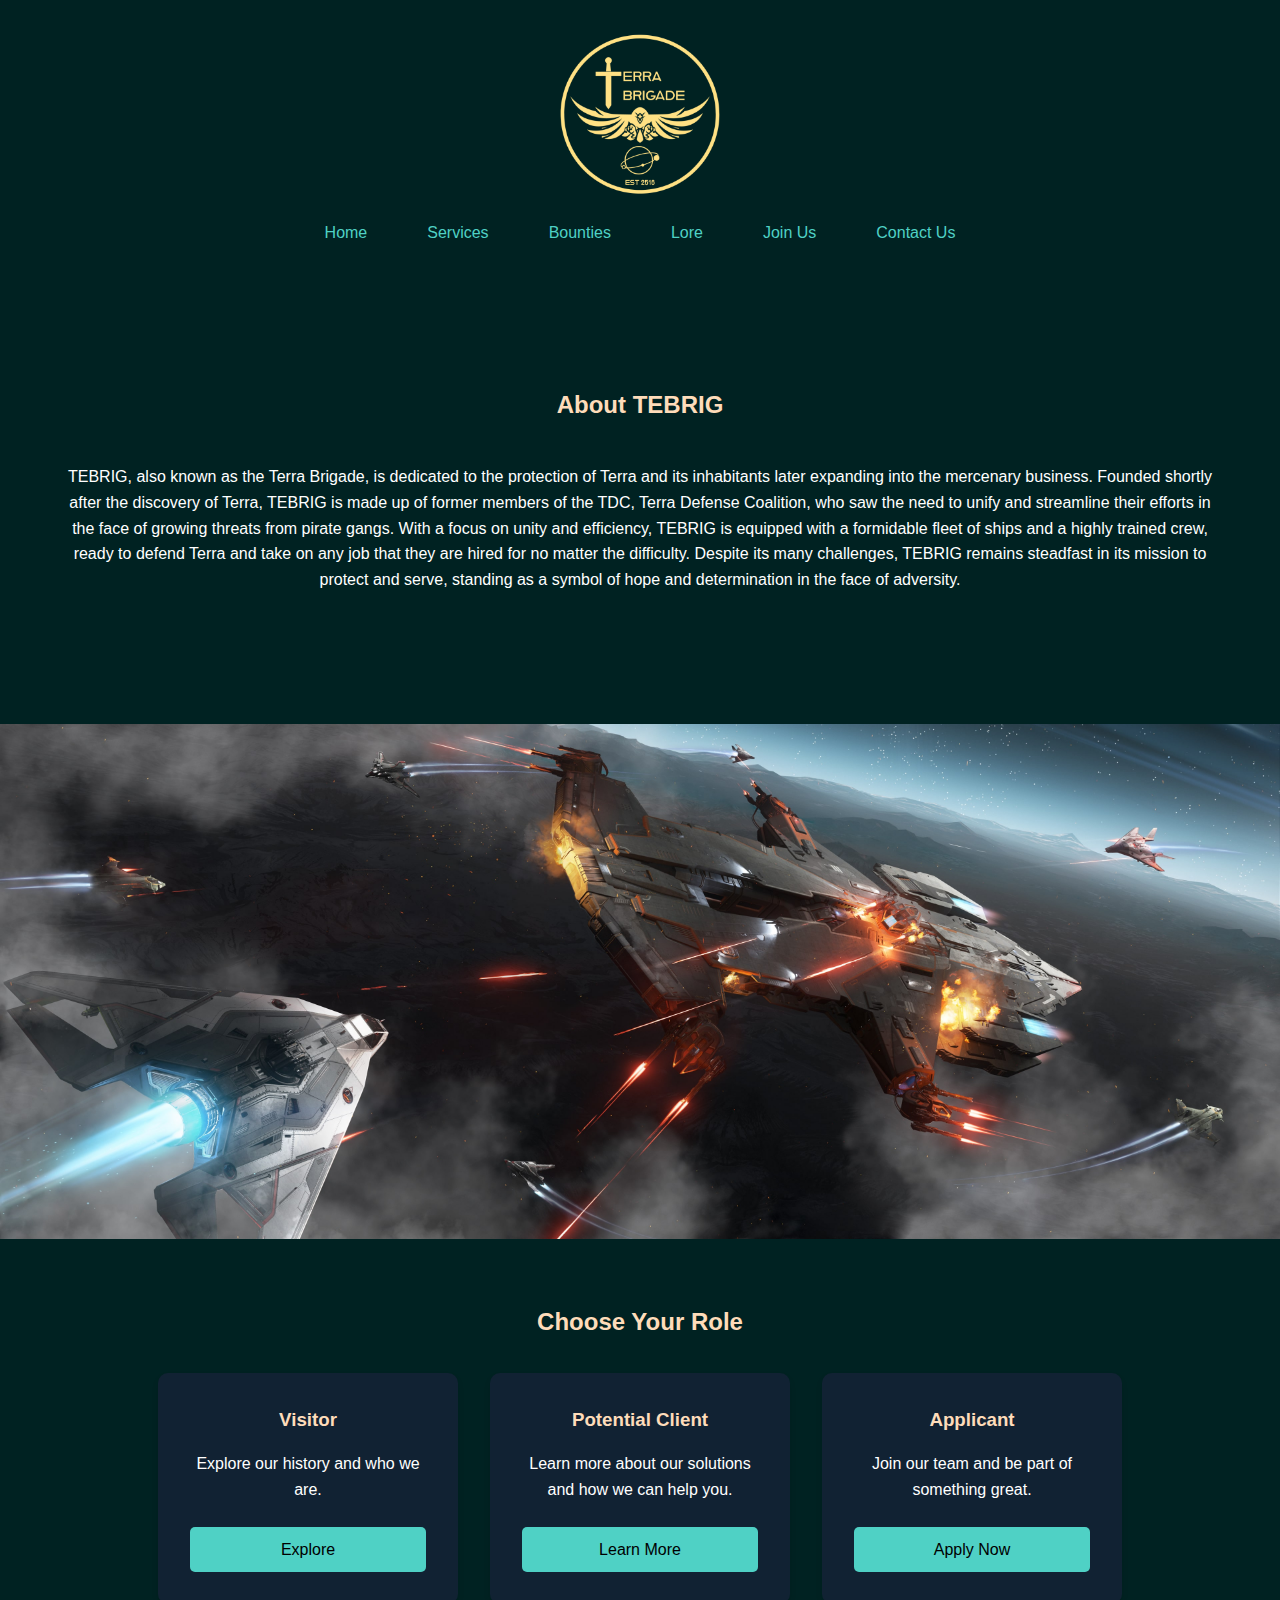
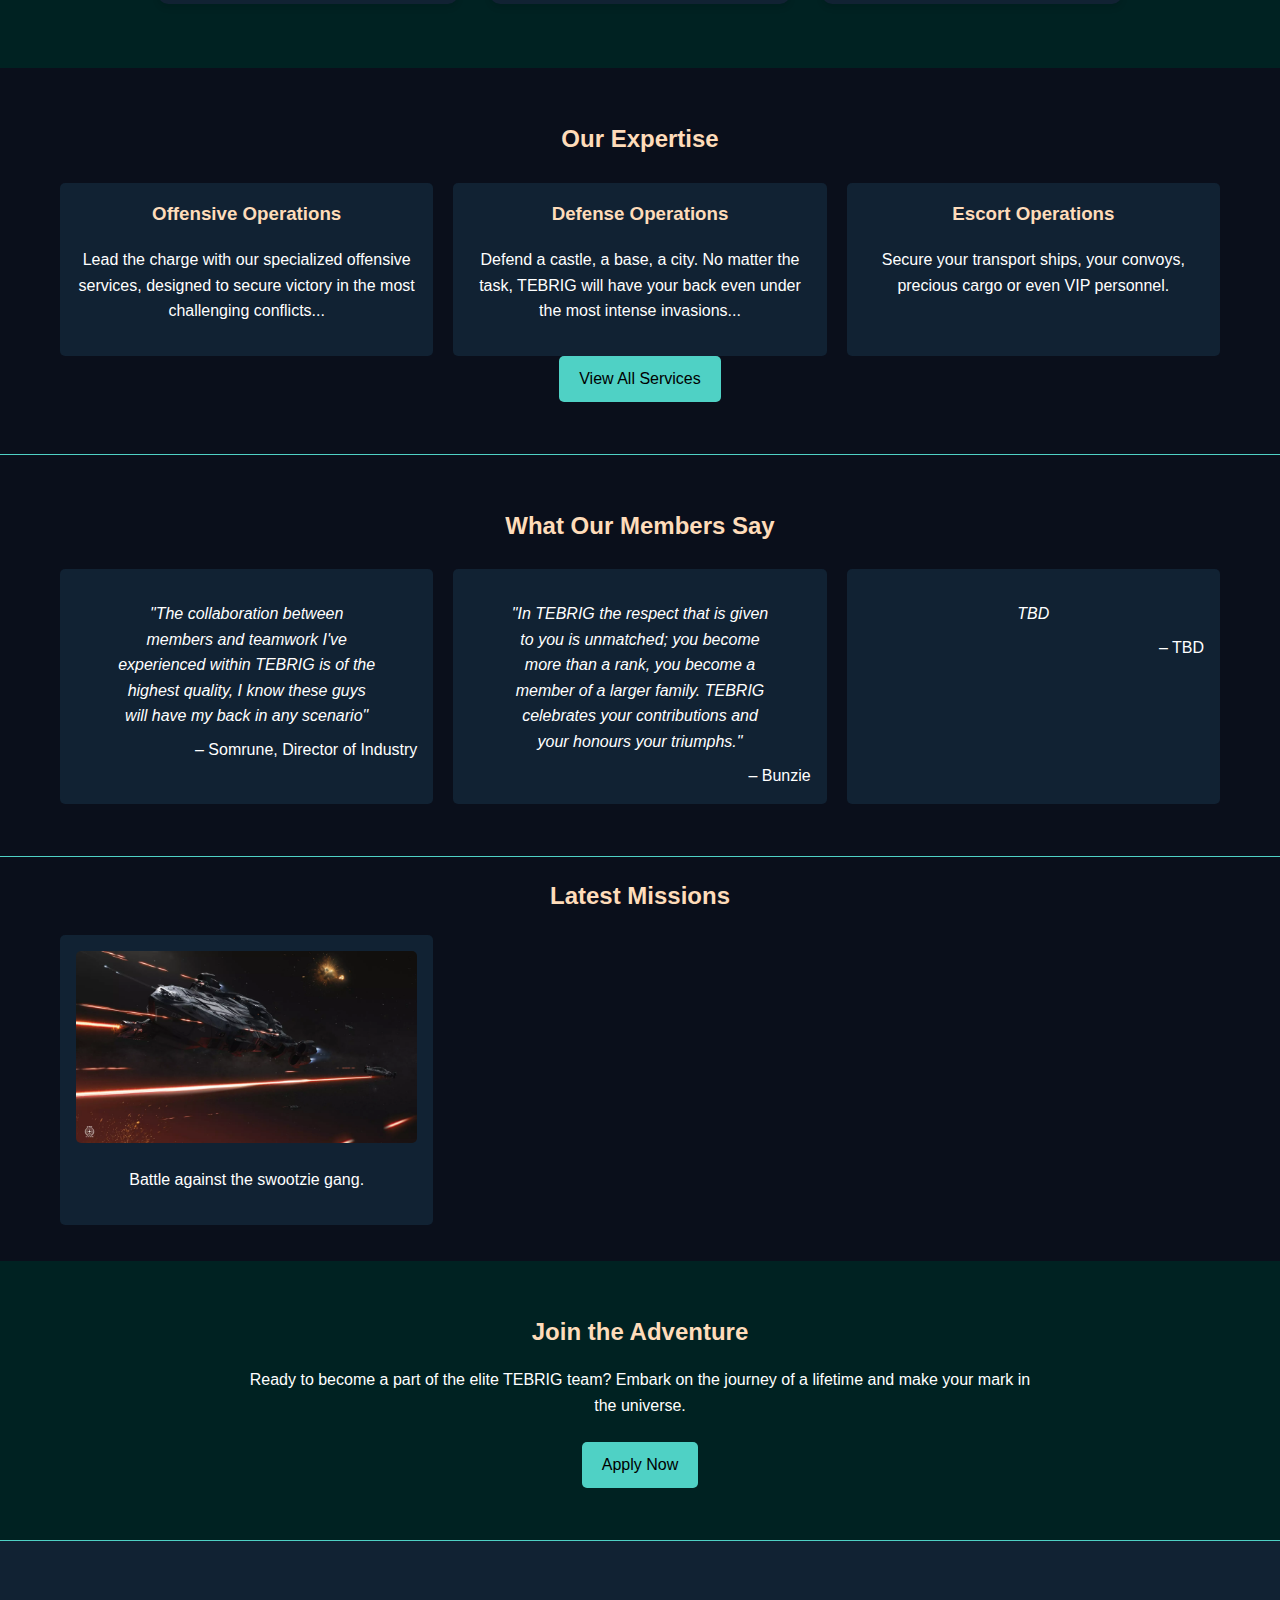
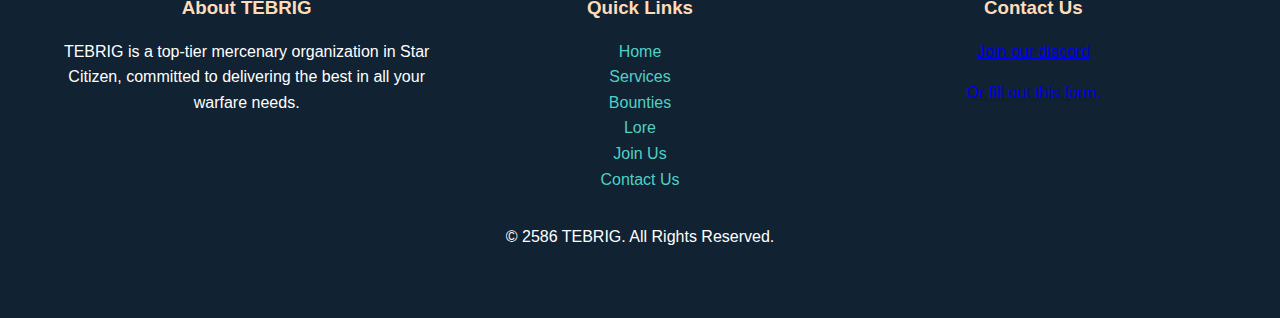
<file: index.html>
<!DOCTYPE html>
<html lang="en">
<head>
    <meta charset="UTF-8">
    <meta name="viewport" content="width=device-width, initial-scale=1.0">
    <title>TEBRIG - Star Citizen Mercenary Organization</title>
    <link rel="stylesheet" href="styles.css">
    <script src="script.js" defer></script>
    <link rel="icon" type="image/png" href="favicon.png">
</head>
<body>
    <nav class="navbar" id="navbar">
        <div class="container">
            <img src="logo.png" alt="TEBRIG Logo" class="navbar-logo">
            <ul class="navbar-nav">
                <li><a href="index.html" class="active">Home</a></li>
                <li><a href="services.html">Services</a></li>
                <li><a href="bounties.html">Bounties</a></li>
                <li><a href="lore.html">Lore</a></li>
                <li><a href="join.html">Join Us</a></li>
                <li><a href="contact.html">Contact Us</a></li>
            </ul>
        </div>
    </nav>
    <!-- About Us -->
    <section id="about">
        <div class="container">
            <h2>About TEBRIG</h2>
            <div class="about-content">
                <p>TEBRIG, also known as the Terra Brigade, is dedicated to the protection of Terra and its inhabitants later expanding into the mercenary business. Founded shortly after the discovery of Terra, TEBRIG is made up of former members of the TDC, Terra Defense Coalition, who saw the need to unify and streamline their efforts in the face of growing threats from pirate gangs. With a focus on unity and efficiency, TEBRIG is equipped with a formidable fleet of ships and a highly trained crew, ready to defend Terra and take on any job that they are hired for no matter the difficulty. Despite its many challenges, TEBRIG remains steadfast in its mission to protect and serve, standing as a symbol of hope and determination in the face of adversity.</p>
                <!-- Include more detailed paragraphs, history, vision, and achievements here -->
            </div>
        </div>
    </section>
    <!-- Hero Section -->
    <div class="img-container">
        <img src="group.png" alt="group of marines">
    </div>
    
    <!-- Options for Visitors, Clients, and Joining -->
    <section id="options">
        <div id="choose-role">
            <h2>Choose Your Role</h2>
            <div class="role-options">
              <div class="role-option">
                <h3>Visitor</h3>
                <p>Explore our history and who we are.</p>
                <a href="lore.html" class="btn">Explore</a>
              </div>
              <div class="role-option">
                <h3>Potential Client</h3>
                <p>Learn more about our solutions and how we can help you.</p>
                <a href="services.html" class="btn">Learn More</a>
              </div>
              <div class="role-option">
                <h3>Applicant</h3>
                <p>Join our team and be part of something great.</p>
                <a href="join.html" class="btn">Apply Now</a>
              </div>
            </div>
          </div>          
    </section>

    <!-- Services Preview -->
    <section id="services-preview" class="service-section">
        <div class="container">
            <h2>Our Expertise</h2>
            <div class="services-grid">
                <!-- Example Service Item -->
                <div class="service-item">
                    <h3>Offensive Operations</h3>
                    <p>Lead the charge with our specialized offensive services, designed to secure victory in the most challenging conflicts...</p>
                    <!-- Add more services with detailed descriptions -->
                </div>
                <div class="service-item">
                    <h3>Defense Operations</h3>
                    <p>Defend a castle, a base, a city. No matter the task, TEBRIG will have your back even under the most intense invasions...</p>
                    <!-- Add more services with detailed descriptions -->
                </div>
                <div class="service-item">
                    <h3>Escort Operations</h3>
                    <p>Secure your transport ships, your convoys, precious cargo or even VIP personnel.</p>
                    <!-- Add more services with detailed descriptions -->
                </div>
            </div>
            <a href="services.html" class="btn btn-secondary">View All Services</a>
        </div>
    </section>

    <!-- Testimonials -->
    <section id="testimonials" class="service-section">
        <div class="container">
            <h2>What Our Members Say</h2>
            <div class="testimonial-grid">
                <!-- Testimonial Item -->
                <div class="testimonial-item">
                    <blockquote>
                        "The collaboration between members and teamwork I've experienced within TEBRIG is of the highest quality, 
                        I know these guys will have my back in any scenario"
                    </blockquote>
                    <cite>– Somrune, Director of Industry</cite>
                </div>                
                <div class="testimonial-item">
                    <blockquote>
                        "In TEBRIG the respect that is given to you  is unmatched; you become more than a rank, you become a member of a 
                        larger family. TEBRIG celebrates your contributions and your honours your triumphs."
                    </blockquote>
                    <cite>– Bunzie</cite>
                </div>
                <div class="testimonial-item">
                    <blockquote>
                        TBD
                    </blockquote>
                    <cite>– TBD</cite>
                </div>
                <!-- Add more testimonials -->
            </div>
        </div>
    </section>

    <!-- Gallery of Missions -->
    <div class="container">
        <h2>Latest Missions</h2>
        <div class="gallery-grid">
            <!-- Gallery Item -->
            <div class="gallery-item">
                <img src="idris.webp" alt="Mission Image">
                <p class="mission-description">Battle against the swootzie gang.</p>
            </div>
            <!-- Add more mission images and descriptions -->
        </div>
    </div>
<p></p>
    <section id="join-us" class="service-section">
        <div class="container">
            <h2>Join the Adventure</h2>
            <p>Ready to become a part of the elite TEBRIG team? Embark on the journey of a lifetime and make your mark in the universe.</p>
            <a href="join.html" class="btn btn-primary">Apply Now</a>
        </div>
    </section>

    <!-- Footer -->
    <footer>
        <div class="container">
            <div class="footer-content">
                <div class="footer-section about">
                    <h3>About TEBRIG</h3>
                    <p>TEBRIG is a top-tier mercenary organization in Star Citizen, committed to delivering the best in all your warfare needs.</p>
                    <!-- Include short about info, links to About page -->
                </div>
                <div class="footer-section links">
                    <h3>Quick Links</h3>
                    <ul>
                        <li><a href="index.html">Home</a></li>
                        <li><a href="services.html">Services</a></li>
                        <li><a href="bounties.html">Bounties</a></li>
                        <li><a href="lore.html">Lore</a></li>
                        <li><a href="join.html">Join Us</a></li>
                        <li><a href="contact.html">Contact Us</a></li>
                    </ul>
                </div>
                <div class="footer-section contact-form">
                    <h3>Contact Us</h3>
                        <a href="https://discord.gg/6sQbgSbQmX">Join our discord</a>
                        <p></p><a href="https://forms.gle/g9K2ZBnANmwD4MAZA">Or fill out this form.</a>
                </div>
            </div>
            <div class="footer-bottom">
                <p>&copy; 2586 TEBRIG. All Rights Reserved.</p>
            </div>
        </div>
        <script src="script.js"></script>
    </footer>
</body>
</html>
</file>
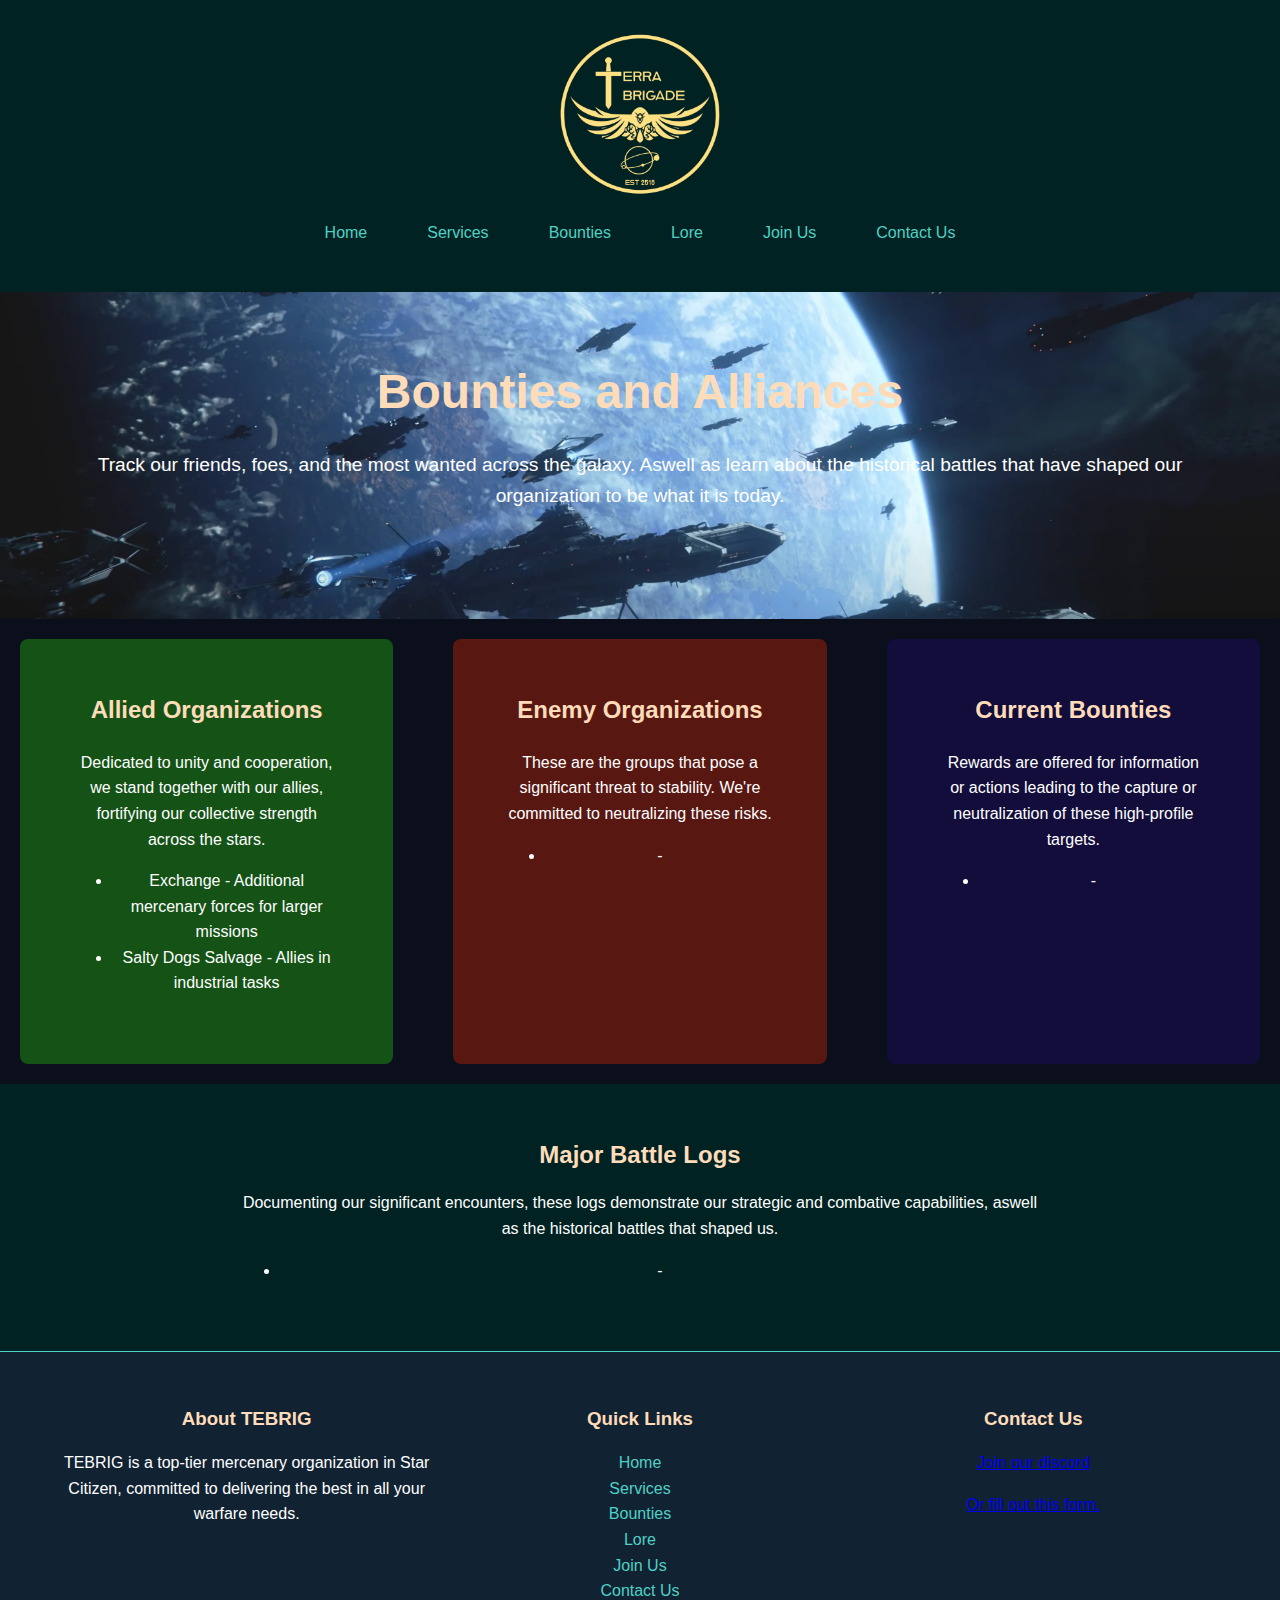
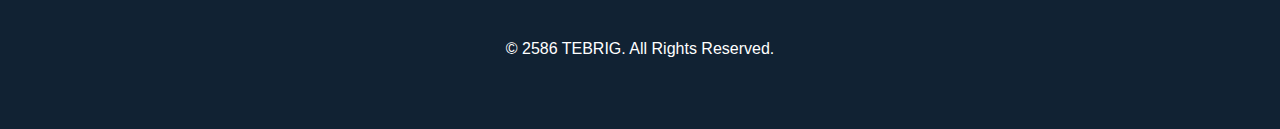
<file: bounties.html>
<!DOCTYPE html>
<html lang="en">
<head>
    <meta charset="UTF-8">
    <meta name="viewport" content="width=device-width, initial-scale=1.0">
    <title>Bounties and Alliances - TEBRIG</title>
    <link rel="stylesheet" href="styles.css">
</head>
<body>
    <!-- Navigation Bar -->
    <nav class="navbar" id="navbar">
        <div class="container">
            <img src="logo.png" alt="TEBRIG Logo" class="navbar-logo">
            <ul class="navbar-nav">
                <li><a href="index.html">Home</a></li>
                <li><a href="services.html">Services</a></li>
                <li><a href="bounties.html" class="active">Bounties</a></li>
                <li><a href="lore.html">Lore</a></li>
                <li><a href="join.html">Join Us</a></li>
                <li><a href="contact.html">Contact Us</a></li>
            </ul>
        </div>
    </nav>

    <!-- Hero Section -->
    <header class="hero-section">
        <div class="container">
            <h1>Bounties and Alliances</h1>
            <p>Track our friends, foes, and the most wanted across the galaxy. Aswell as learn about the historical battles that have shaped our organization to be what it is today.</p>
        </div>
    </header>
<div class="section-container">
    <!-- Allied Organizations Section -->
    <section id="allied-organizations" class="content-section allied">
        <div class="container">
            <h2>Allied Organizations</h2>
            <p>Dedicated to unity and cooperation, we stand together with our allies, fortifying our collective strength across the stars.</p>
            <ul>
                <li>Exchange - Additional mercenary forces for larger missions</li>
                <li>Salty Dogs Salvage - Allies in industrial tasks</li>
                <!-- Additional allies listed here -->
            </ul>
        </div>
    </section>

    <!-- Enemy Organizations Section -->
    <section id="enemy-organizations" class="content-section enemy">
        <div class="container">
            <h2>Enemy Organizations</h2>
            <p>These are the groups that pose a significant threat to stability. We're committed to neutralizing these risks.</p>
            <ul>
                <li>-</li>
                <!-- Additional enemies listed here -->
            </ul>
        </div>
    </section>

    <!-- Bounty Listings Section -->
    <section id="bounty-listings" class="content-section bounties">
        <div class="container">
            <h2>Current Bounties</h2>
            <p>Rewards are offered for information or actions leading to the capture or neutralization of these high-profile targets.</p>
            <ul>
                <li>-</li>
                <!-- Additional bounties listed here -->
            </ul>
        </div>
    </section>
    </div>
    <!-- Major Battle Logs Section -->
    <section id="battle-logs" class="service-section">
        <div class="container">
            <h2>Major Battle Logs</h2>
            <p>Documenting our significant encounters, these logs demonstrate our strategic and combative capabilities, aswell as the historical battles that shaped us.</p>
            <ul>
                <li>-</li>
                <!-- Additional battle logs listed here -->
            </ul>
        </div>
    </section>
    </main>

    <!-- Footer -->
    <footer>
        <div class="container">
            <div class="footer-content">
                <div class="footer-section about">
                    <h3>About TEBRIG</h3>
                    <p>TEBRIG is a top-tier mercenary organization in Star Citizen, committed to delivering the best in all your warfare needs.</p>
                </div>
                <div class="footer-section links">
                    <h3>Quick Links</h3>
                    <ul>
                        <li><a href="index.html">Home</a></li>
                        <li><a href="services.html">Services</a></li>
                        <li><a href="bounties.html">Bounties</a></li>
                        <li><a href="lore.html">Lore</a></li>
                        <li><a href="join.html">Join Us</a></li>
                        <li><a href="contact.html">Contact Us</a></li>
                    </ul>
                </div>
                <div class="footer-section contact-form">
                    <h3>Contact Us</h3>
                        <a href="https://discord.gg/6sQbgSbQmX">Join our discord</a>
                        <p></p><a href="https://forms.gle/g9K2ZBnANmwD4MAZA">Or fill out this form.</a>
                </div></div>
            <div class="footer-bottom">
                <p>&copy; 2586 TEBRIG. All Rights Reserved.</p>
            </div></div>
        <script src="script.js"></script>
    </footer>
</body>
</html>
</file>
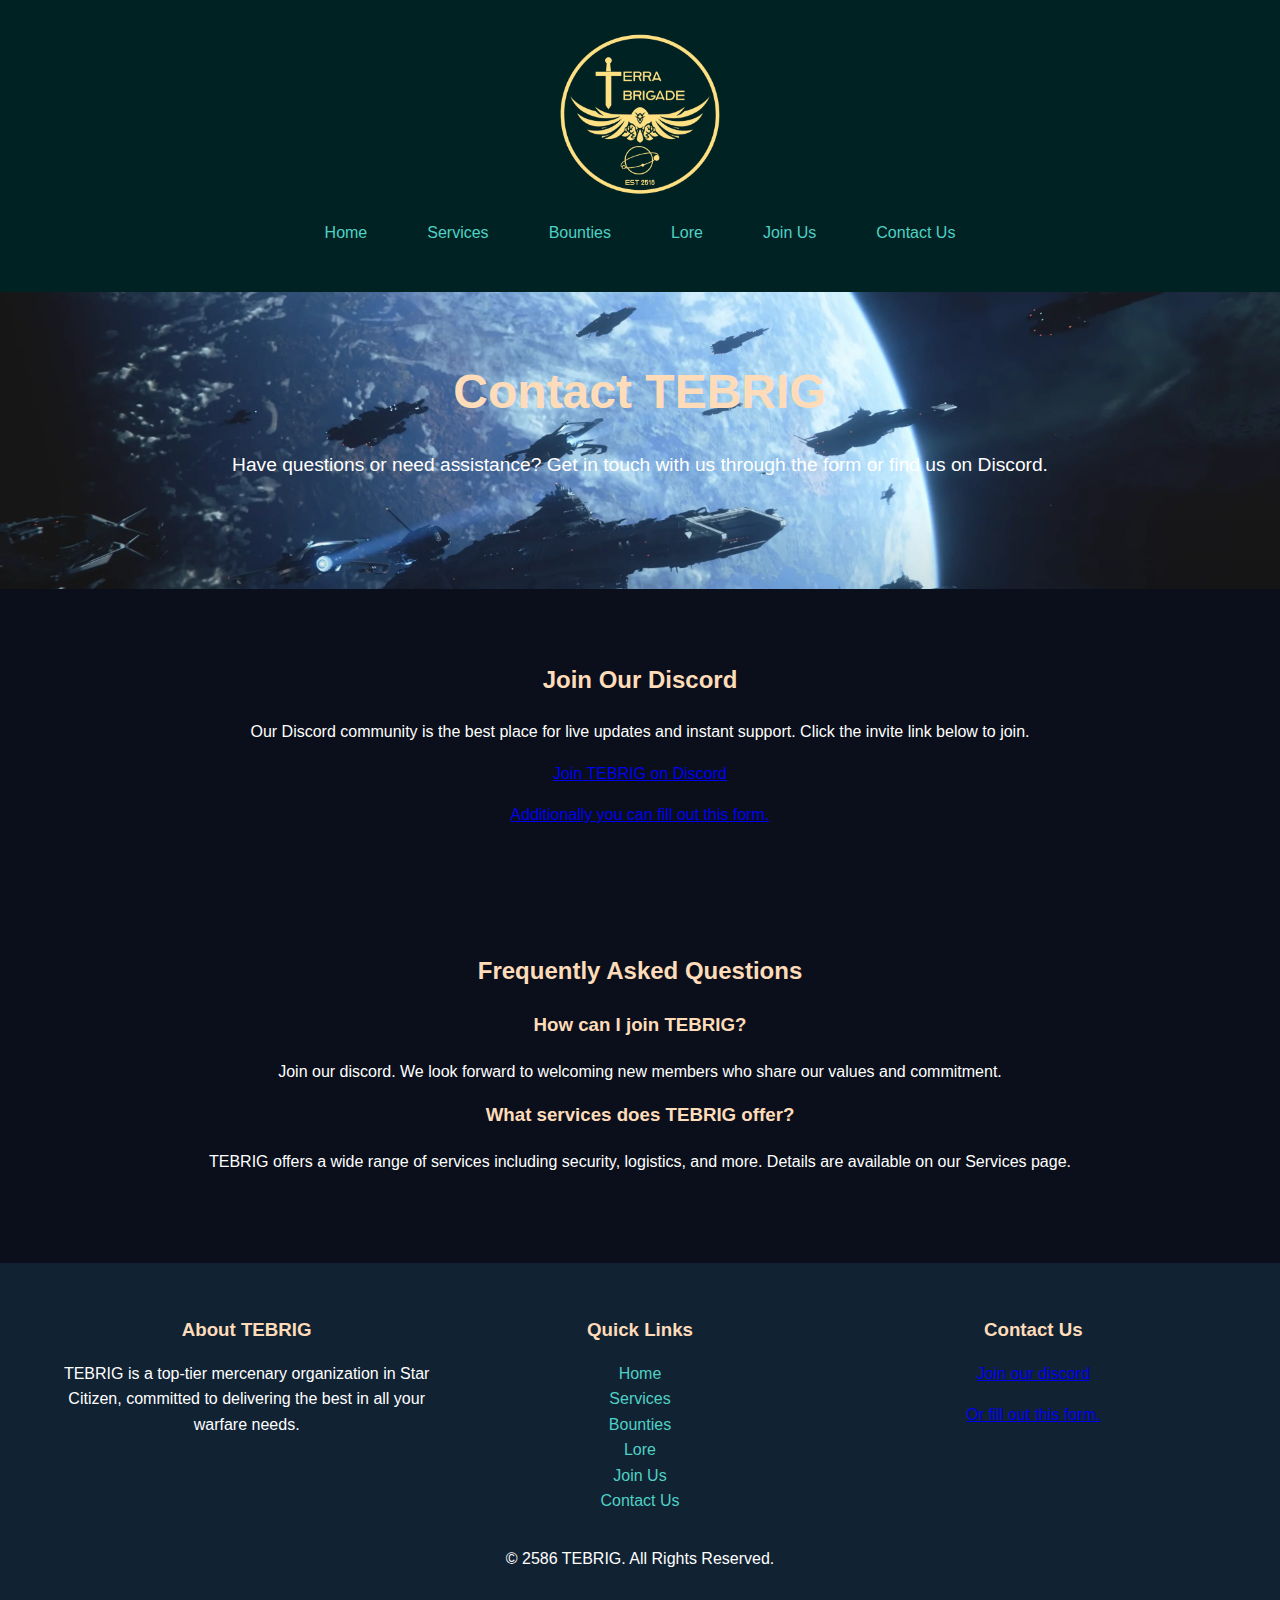
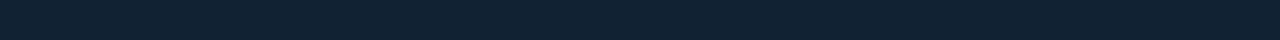
<file: contact.html>
<!DOCTYPE html>
<html lang="en">
<head>
    <meta charset="UTF-8">
    <meta name="viewport" content="width=device-width, initial-scale=1.0">
    <title>Contact Us - TEBRIG</title>
    <link rel="stylesheet" href="styles.css">
</head>
<body>
    <!-- Navigation Bar -->
    <nav class="navbar" id="navbar">
        <div class="container">
            <img src="logo.png" alt="TEBRIG Logo" class="navbar-logo">
            <ul class="navbar-nav">
                <li><a href="index.html">Home</a></li>
                <li><a href="services.html">Services</a></li>
                <li><a href="bounties.html">Bounties</a></li>
                <li><a href="lore.html">Lore</a></li>
                <li><a href="join.html">Join Us</a></li>
                <li><a href="contact.html" class="active">Contact Us</a></li>
            </ul>
        </div>
    </nav>

    <!-- Hero Section -->
    <header class="hero-section">
        <div class="container">
            <h1>Contact TEBRIG</h1>
            <p>Have questions or need assistance? Get in touch with us through the form or find us on Discord.</p>
        </div>
    </header>

    <!-- Main Content -->
    <main>
        <!-- Discord Section -->
        <section id="discord-contact" class="content-section">
            <div class="container">
                <h2>Join Our Discord</h2>
                <p>Our Discord community is the best place for live updates and instant support. Click the invite link below to join.</p>
                <a href="https://discord.gg/6sQbgSbQmX" class="discord-invite-link">Join TEBRIG on Discord</a>
                <p></p><a href="https://forms.gle/g9K2ZBnANmwD4MAZA">Additionally you can fill out this form.</a>
            </div>
        </section>

        <!-- FAQ Section -->
        <section id="faq" class="content-section">
            <div class="container">
                <h2>Frequently Asked Questions</h2>
                <div class="faq-item">
                    <h3>How can I join TEBRIG?</h3>
                    <p>Join our discord. We look forward to welcoming new members who share our values and commitment.</p>
                </div>
                <div class="faq-item">
                    <h3>What services does TEBRIG offer?</h3>
                    <p>TEBRIG offers a wide range of services including security, logistics, and more. Details are available on our Services page.</p>
                </div>
                <!-- Additional FAQs here -->
            </div>
        </section>
    </main>

    <!-- Footer -->
    <footer>
        <div class="container">
            <div class="footer-content">
                <div class="footer-section about">
                    <h3>About TEBRIG</h3>
                    <p>TEBRIG is a top-tier mercenary organization in Star Citizen, committed to delivering the best in all your warfare needs.</p>
                    <!-- Include short about info, links to About page -->
                </div>
                <div class="footer-section links">
                    <h3>Quick Links</h3>
                    <ul>
                        <li><a href="index.html">Home</a></li>
                        <li><a href="services.html">Services</a></li>
                        <li><a href="bounties.html">Bounties</a></li>
                        <li><a href="lore.html">Lore</a></li>
                        <li><a href="join.html">Join Us</a></li>
                        <li><a href="contact.html">Contact Us</a></li>
                    </ul>
                </div>
                <div class="footer-section contact-form">
                    <h3>Contact Us</h3>
                        <a href="https://discord.gg/6sQbgSbQmX">Join our discord</a>
                        <p></p><a href="https://forms.gle/g9K2ZBnANmwD4MAZA">Or fill out this form.</a>
                </div>
            </div>
            <div class="footer-bottom">
                <p>&copy; 2586 TEBRIG. All Rights Reserved.</p>
            </div>
        </div>
        <script src="script.js"></script>
    </footer>
</body>
</html>
</file>
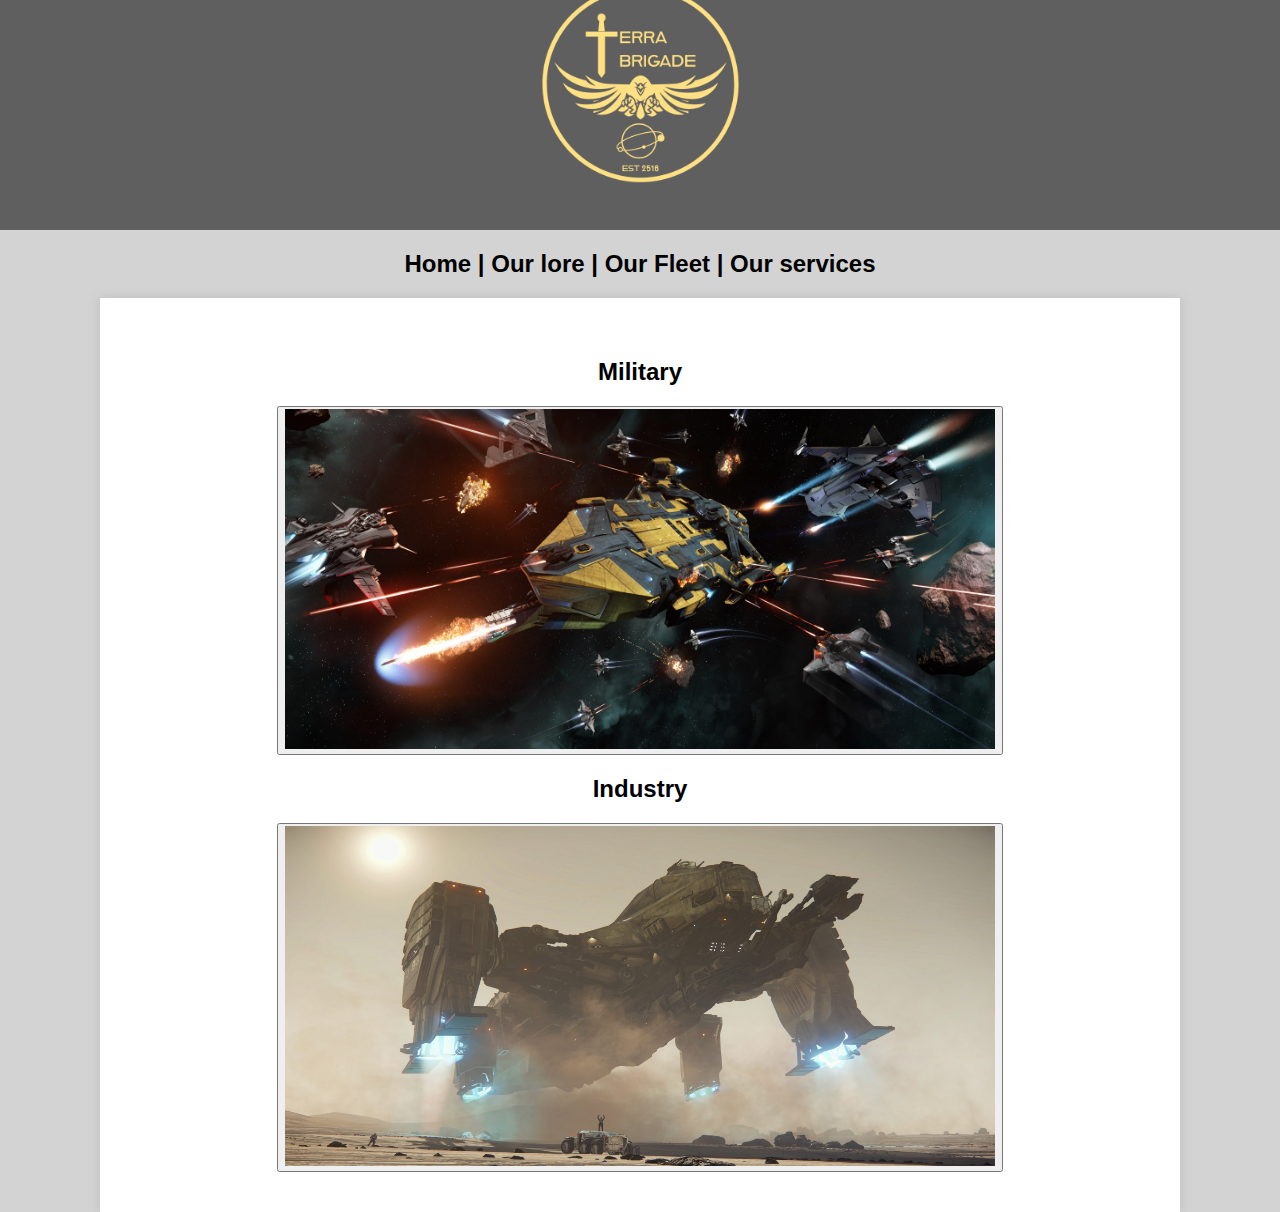
<file: fleet.html>
<!DOCTYPE html>
<html>
<link href="tebrigcss.css" rel="tebrigcss">
  <head>
    <header><div class="logo"><img src="logo.png"></div>
    </header>
    <style>
h1 {
  font-size: 40px;
  text-align: center;
  margin: 40px 0;
}
.container {
  max-width: 1000px;
  margin: 0 auto;
  padding: 40px;
  text-align: center;
  background-color: white;
  box-shadow: 0px 0px 10px #BBBBBB;
}
h2 {
  font-size: 24px;
  margin-bottom: 20px;
  text-align: center;
}
header {
  text-align: center;
  background-color: #5F5F5F;
  color: #FFFFFF;
  padding: 10px;
  max-width: auto;
  max-height: 210px
}
.logo {
  position:relative;
  top: -30px;
}
.logo img {
  max-height: 215px;
  max-width: 215px;
  width: auto;
  height: auto;
}
body {
      font-family: Arial, sans-serif;
      margin: 0;
      padding: 0;
      background-color: lightgray;
}
a:link {
  color: black;
  background-color: transparent;
  text-decoration: none;
}
a:visited {
  color: black;
}
a:hover {
  color: gray;
}
    </style>
  </head>
  <h2><a href='index.html'>Home |</a><a href='homelore.html'> Our lore |</a><a href='fleet.html'> Our Fleet |</a>
    <a href="services.html">Our services</a></h2>
  <body>
    <div style="text-align: center;">
      <div class="container">
      <h2>Military</h2>
      <button>
        <a href="Military.html">
          <img src="military.webp" alt="military" width="710" height="340">
        </a>
      </button>
        <h2>Industry</h2>
      <button>
        <a href="Industry.html">
          <img src="industry.jpg" alt="industry" width="710" height="340">
        </a>
      </button>
      </div>
    </div>
  </body>
</html>
</file>
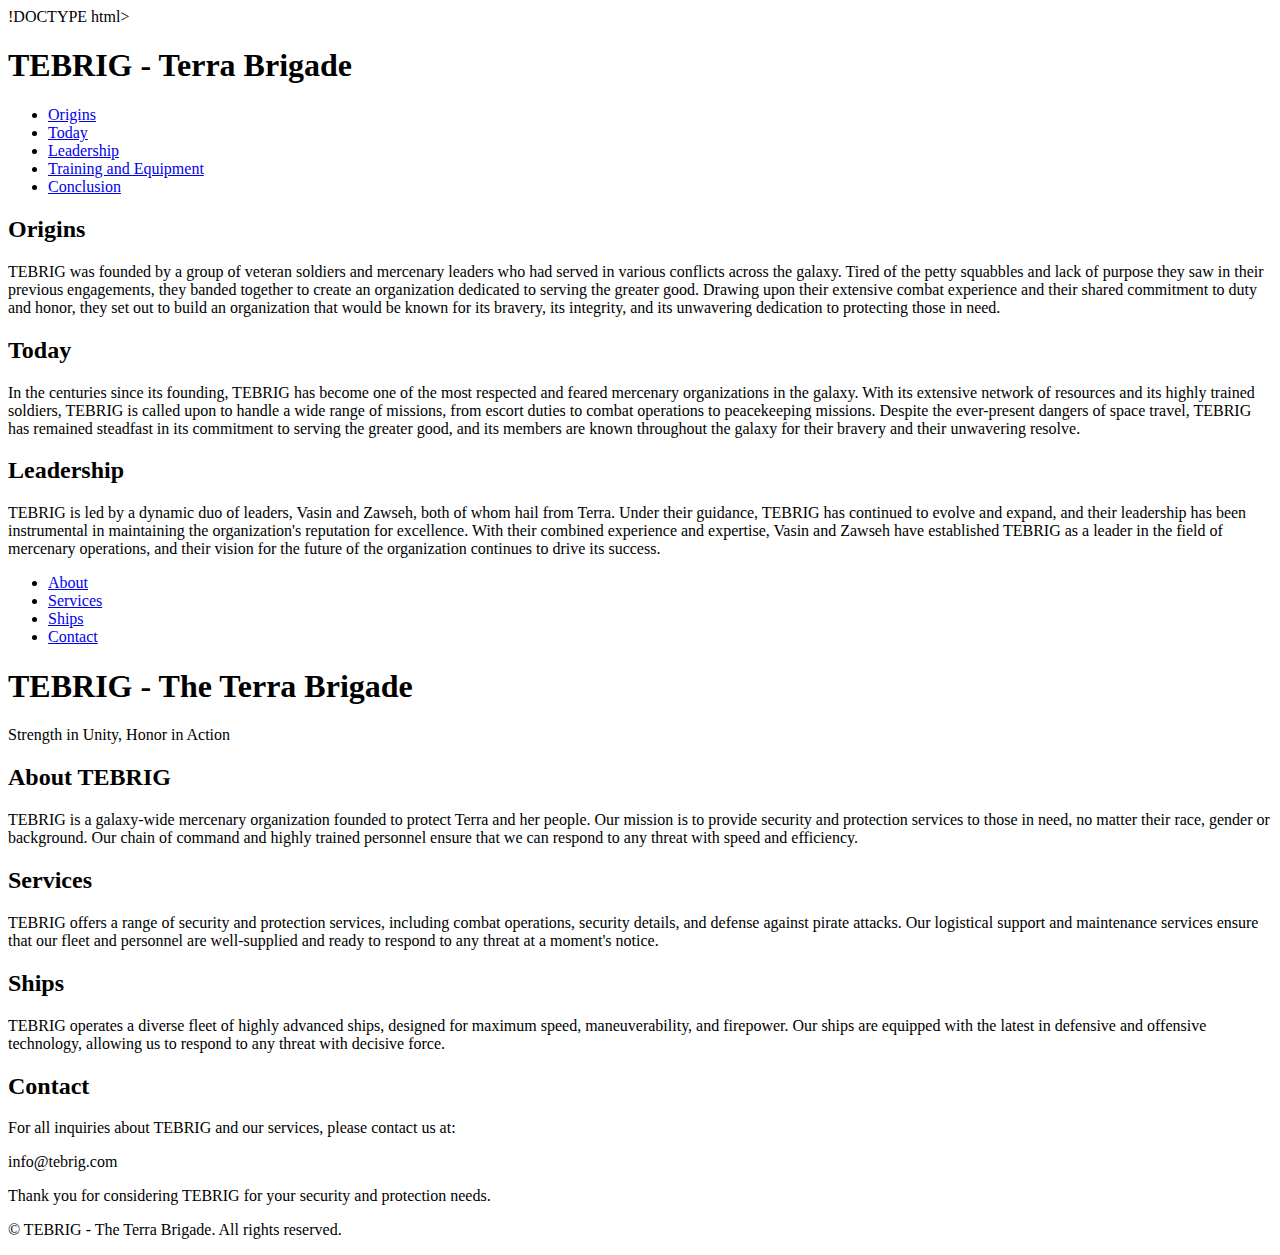
<file: home.html>
!DOCTYPE html>
<html>
<head>
	<title>TEBRIG - Terra Brigade</title>
	<meta charset="UTF-8">
	<meta name="viewport" content="width=device-width, initial-scale=1.0">
</head>
<body>
	<header>
		<h1>TEBRIG - Terra Brigade</h1>
	</header>
	<nav>
		<ul>
			<li><a href="#origins">Origins</a></li>
			<li><a href="#today">Today</a></li>
			<li><a href="#leadership">Leadership</a></li>
			<li><a href="#training">Training and Equipment</a></li>
			<li><a href="#conclusion">Conclusion</a></li>
		</ul>
	</nav>
	<main>
		<section id="origins">
			<h2>Origins</h2>
			<p>TEBRIG was founded by a group of veteran soldiers and mercenary leaders who had served in various conflicts across the galaxy. 
                Tired of the petty squabbles and lack of purpose they saw in their previous engagements, 
                they banded together to create an organization dedicated to serving the greater good. Drawing upon their extensive combat 
                experience and their shared commitment to duty and honor, they set out to build an organization that would be known for its 
                bravery, its integrity, and its unwavering dedication to protecting those in need.</p>
		</section>
		<section id="today">
			<h2>Today</h2>
            <p>In the centuries since its founding, TEBRIG has become one of the most respected and feared mercenary organizations in the galaxy. 
                With its extensive network of resources and its highly trained soldiers, TEBRIG is called upon to handle a wide range of missions, 
                from escort duties to combat operations to peacekeeping missions. Despite the ever-present dangers of space travel, TEBRIG has remained 
                steadfast in its commitment to serving the greater good, and its members are known throughout the galaxy for their bravery and their 
                unwavering resolve.</p>
		</section>
		<section id="leadership">
			<h2>Leadership</h2>
			<p>TEBRIG is led by a dynamic duo of leaders, Vasin and Zawseh, both of whom hail from Terra. Under their guidance, TEBRIG has 
                continued to evolve and expand, and their leadership has been instrumental in maintaining the organization's reputation for 
                excellence. With their combined experience and expertise, Vasin and Zawseh have established TEBRIG as a leader in the field of 
                mercenary operations, and their vision for the future of the organization continues to drive its success.</p>


                <!DOCTYPE html>
                <html>
                  <head>
                    <title>TEBRIG - The Terra Brigade</title>
                    <meta charset="UTF-8">
                    <meta name="viewport" content="width=device-width, initial-scale=1.0">
                  </head>
                  <body>
                    <header>
                      <nav>
                        <ul>
                          <li><a href="#about">About</a></li>
                          <li><a href="#services">Services</a></li>
                          <li><a href="#ships">Ships</a></li>
                          <li><a href="#contact">Contact</a></li>
                        </ul>
                      </nav>
                      <h1>TEBRIG - The Terra Brigade</h1>
                      <p>Strength in Unity, Honor in Action</p>
                    </header>
                    <main>
                      <section id="about">
                        <h2>About TEBRIG</h2>
                        <p>TEBRIG is a galaxy-wide mercenary organization founded to protect Terra and her people. Our mission is to provide security and protection services to those in need, no matter their race, gender or background. Our chain of command and highly trained personnel ensure that we can respond to any threat with speed and efficiency.</p>
                      </section>
                      <section id="services">
                        <h2>Services</h2>
                        <p>TEBRIG offers a range of security and protection services, including combat operations, security details, and defense against pirate attacks. Our logistical support and maintenance services ensure that our fleet and personnel are well-supplied and ready to respond to any threat at a moment's notice.</p>
                      </section>
                      <section id="ships">
                        <h2>Ships</h2>
                        <p>TEBRIG operates a diverse fleet of highly advanced ships, designed for maximum speed, maneuverability, and firepower. Our ships are equipped with the latest in defensive and offensive technology, allowing us to respond to any threat with decisive force.</p>
                      </section>
                      <section id="contact">
                        <h2>Contact</h2>
                        <p>For all inquiries about TEBRIG and our services, please contact us at:</p>
                        <p>info@tebrig.com</p>
                        <p>Thank you for considering TEBRIG for your security and protection needs.</p>
                      </section>
                    </main>
                    <footer>
                      <p>&copy; TEBRIG - The Terra Brigade. All rights reserved.</p>
                    </footer>
                  </body>
                </html>
</file>
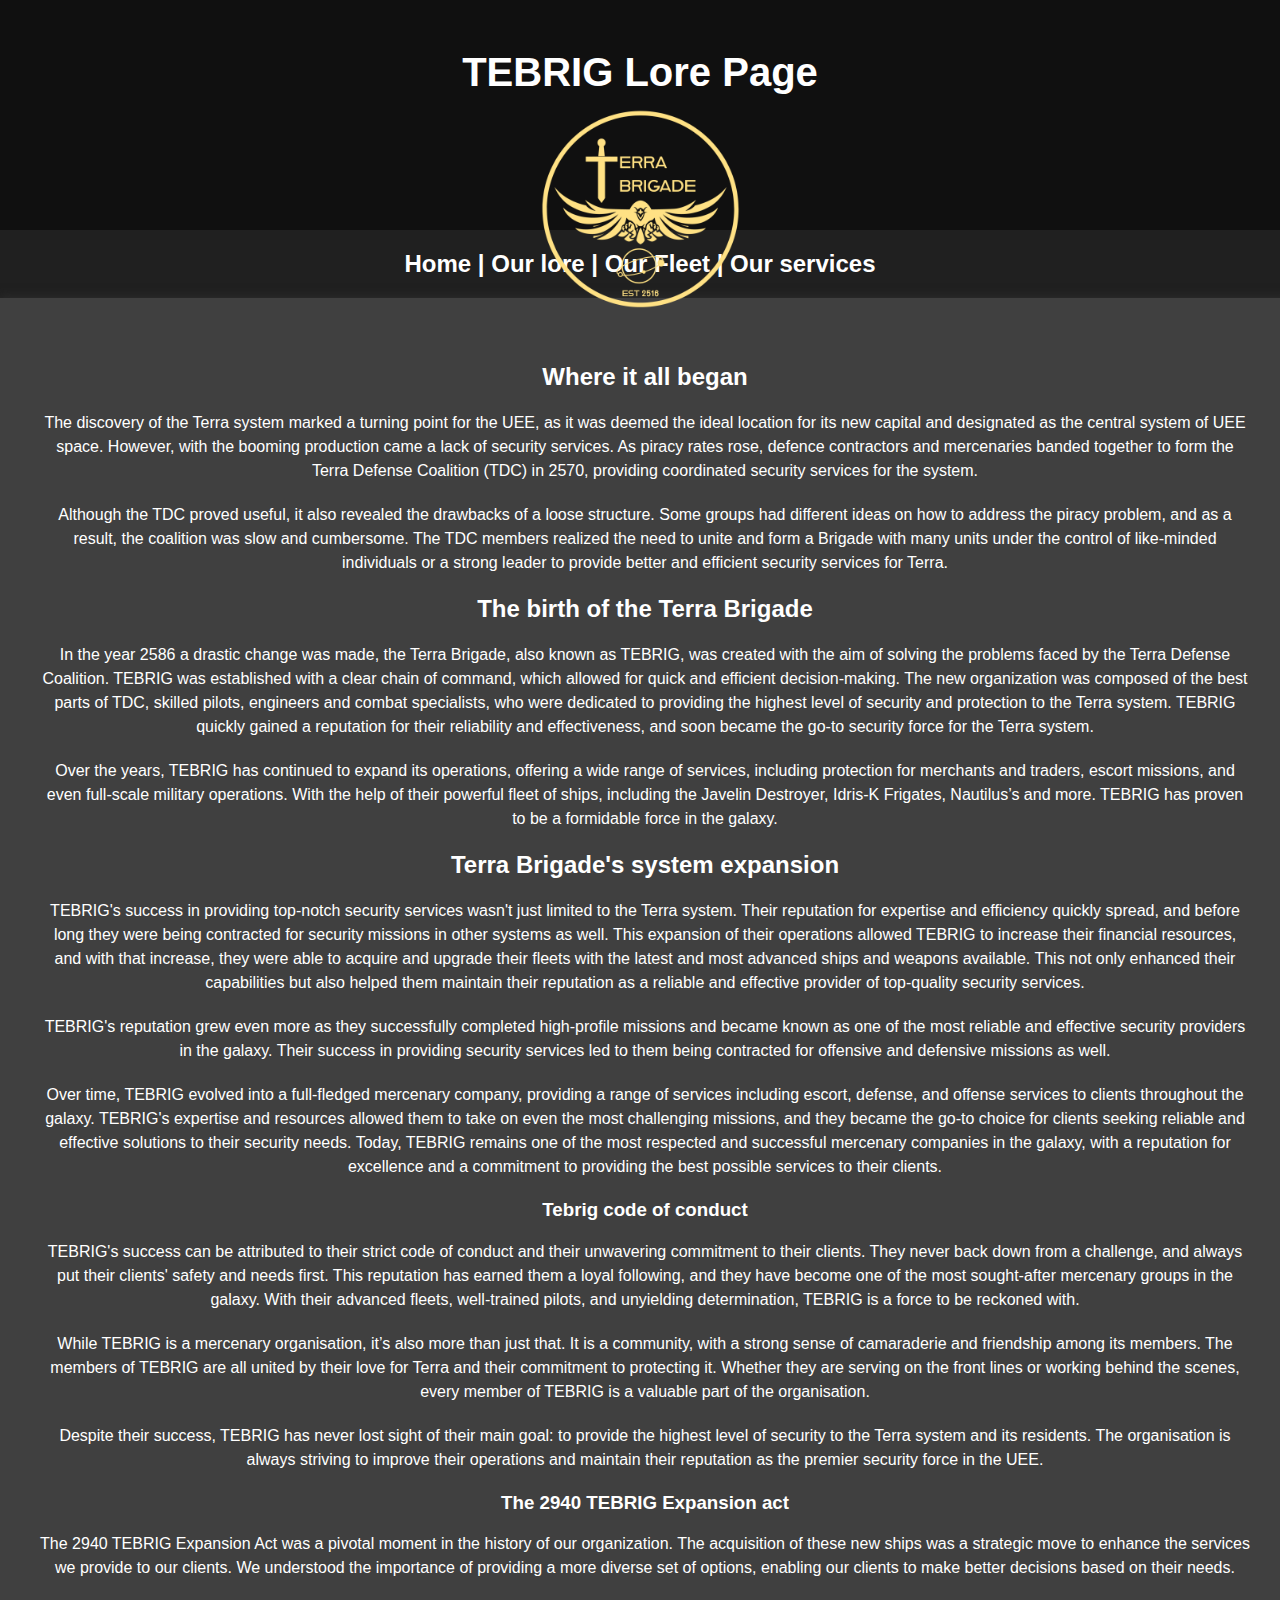
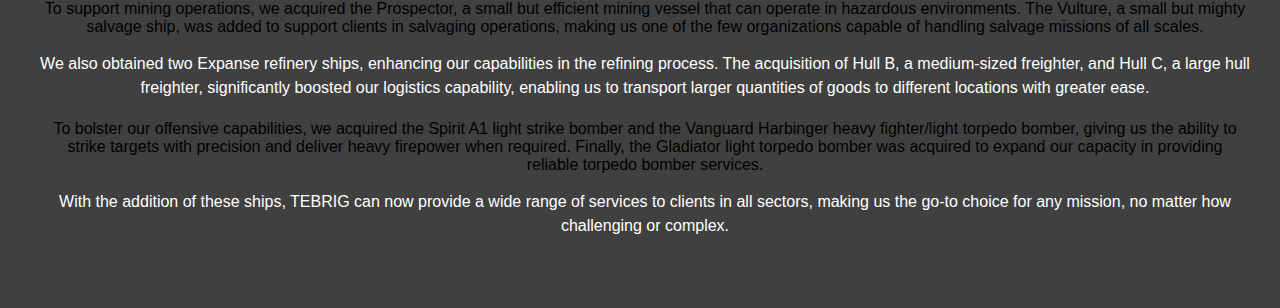
<file: homelore.html>
<!DOCTYPE html>
<html>
   <head>
      <title>TEBRIG Lore Page</title>
      <link href="tebrigcss.css" rel="stylesheet" type="text/css">
    </head>
   <header><h1>TEBRIG Lore Page</h1>
   <div class="logo"><img src="logo.png"></div>
   </header>
   <body>
      <h2><a href='index.html'>Home |</a><a href='homelore.html'> Our lore |</a><a href='fleet.html'> Our Fleet |</a>
         <a href="services.html">Our services</a>
      </h2>
      <div class="container"><div class="section">
         <h2>Where it all began</h2>
         
         <p>The discovery of the Terra system marked a turning point for the UEE, as it was deemed the ideal location for its new capital and designated as the central system of UEE space. However, with the booming production came a lack of security services. As piracy rates rose, defence contractors and mercenaries banded together to form the Terra Defense Coalition (TDC) in 2570, providing coordinated security services for the system.</p>
         
         <p>Although the TDC proved useful, it also revealed the drawbacks of a loose structure. Some groups had different ideas on how to address the piracy problem, and as a result, the coalition was slow and cumbersome. The TDC members realized the need to unite and form a Brigade with many units under the control of like-minded individuals or a strong leader to provide better and efficient security services for Terra.</p>
         
         <h2>The birth of the Terra Brigade</h2>
         
         <p>In the year 2586 a drastic change was made, the Terra Brigade, also known as TEBRIG, was created with the aim of solving the problems faced by the Terra Defense Coalition. TEBRIG was established with a clear chain of command, which allowed for quick and efficient decision-making. The new organization was composed of the best parts of TDC, skilled pilots, engineers and combat specialists, who were dedicated to providing the highest level of security and protection to the Terra system. TEBRIG quickly gained a reputation for their reliability and effectiveness, and soon became the go-to security force for the Terra system.</p>
         
         <p>Over the years, TEBRIG has continued to expand its operations, offering a wide range of services, including protection for merchants and traders, escort missions, and even full-scale military operations. With the help of their powerful fleet of ships, including the Javelin Destroyer, Idris-K Frigates, Nautilus’s and more. TEBRIG has proven to be a formidable force in the galaxy.</p>
          
         <h2>Terra Brigade's system expansion</h2>
         
         <p>TEBRIG's success in providing top-notch security services wasn't just limited to the Terra system. Their reputation for expertise and efficiency quickly spread, and before long they were being contracted for security missions in other systems as well. This expansion of their operations allowed TEBRIG to increase their financial resources, and with that increase, they were able to acquire and upgrade their fleets with the latest and most advanced ships and weapons available. This not only enhanced their capabilities but also helped them maintain their reputation as a reliable and effective provider of top-quality security services.</p>
         
         <p>TEBRIG's reputation grew even more as they successfully completed high-profile missions and became known as one of the most reliable and effective security providers in the galaxy. Their success in providing security services led to them being contracted for offensive and defensive missions as well.</p>
         
         <p>Over time, TEBRIG evolved into a full-fledged mercenary company, providing a range of services including escort, defense, and offense services to clients throughout the galaxy. TEBRIG's expertise and resources allowed them to take on even the most challenging missions, and they became the go-to choice for clients seeking reliable and effective solutions to their security needs. Today, TEBRIG remains one of the most respected and successful mercenary companies in the galaxy, with a reputation for excellence and a commitment to providing the best possible services to their clients.</p>
        
         <h3>Tebrig code of conduct</h3>
         
         <p>TEBRIG's success can be attributed to their strict code of conduct and their unwavering commitment to their clients. They never back down from a challenge, and always put their clients' safety and needs first. This reputation has earned them a loyal following, and they have become one of the most sought-after mercenary groups in the galaxy. With their advanced fleets, well-trained pilots, and unyielding determination, TEBRIG is a force to be reckoned with.</p>
         
         <p>While TEBRIG is a mercenary organisation, it’s also more than just that. It is a community, with a strong sense of camaraderie and friendship among its members. The members of TEBRIG are all united by their love for Terra and their commitment to protecting it. Whether they are serving on the front lines or working behind the scenes, every member of TEBRIG is a valuable part of the organisation.</p>
         
         <p>Despite their success, TEBRIG has never lost sight of their main goal: to provide the highest level of security to the Terra system and its residents. The organisation is always striving to improve their operations and maintain their reputation as the premier security force in the UEE.</p>
         
         <div name="#2940act"><h3>The 2940 TEBRIG Expansion act</h3>
         
         <p>The 2940 TEBRIG Expansion Act was a pivotal moment in the history of our organization. The acquisition of these new ships was a strategic move to enhance the services we provide to our clients. We understood the importance of providing a more diverse set of options, enabling our clients to make better decisions based on their needs.</p>
          To support mining operations, we acquired the Prospector, a small but efficient mining vessel that can operate in hazardous environments. The Vulture, a small but mighty salvage ship, was added to support clients in salvaging operations, making us one of the few organizations capable of handling salvage missions of all scales.
          
          <p>We also obtained two Expanse refinery ships, enhancing our capabilities in the refining process. The acquisition of Hull B, a medium-sized freighter, and Hull C, a large hull freighter, significantly boosted our logistics capability, enabling us to transport larger quantities of goods to different locations with greater ease.</p>
          To bolster our offensive capabilities, we acquired the Spirit A1 light strike bomber and the Vanguard Harbinger heavy fighter/light torpedo bomber, giving us the ability to strike targets with precision and deliver heavy firepower when required. Finally, the Gladiator light torpedo bomber was acquired to expand our capacity in providing reliable torpedo bomber services.
          
          <p>With the addition of these ships, TEBRIG can now provide a wide range of services to clients in all sectors, making us the go-to choice for any mission, no matter how challenging or complex.</p>
        </p></div></div></div>
   </body>
</html>
</file>
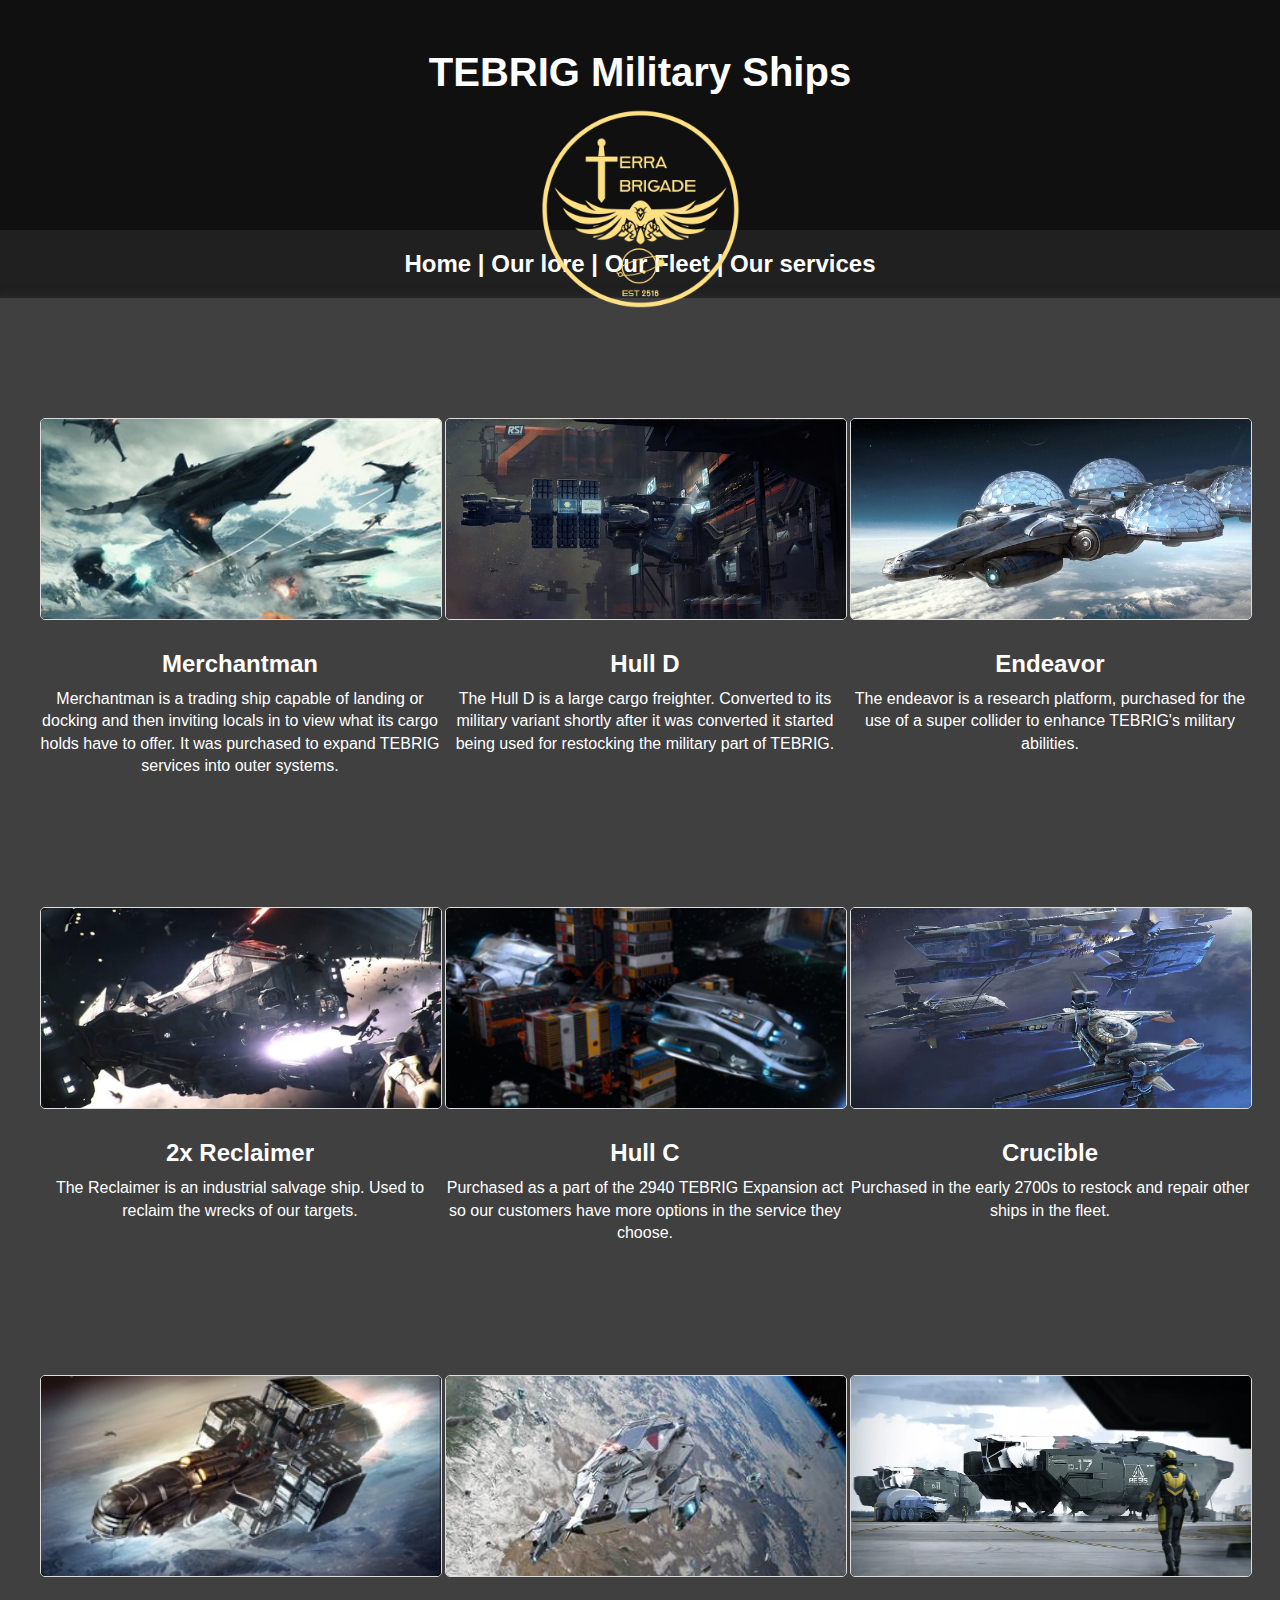
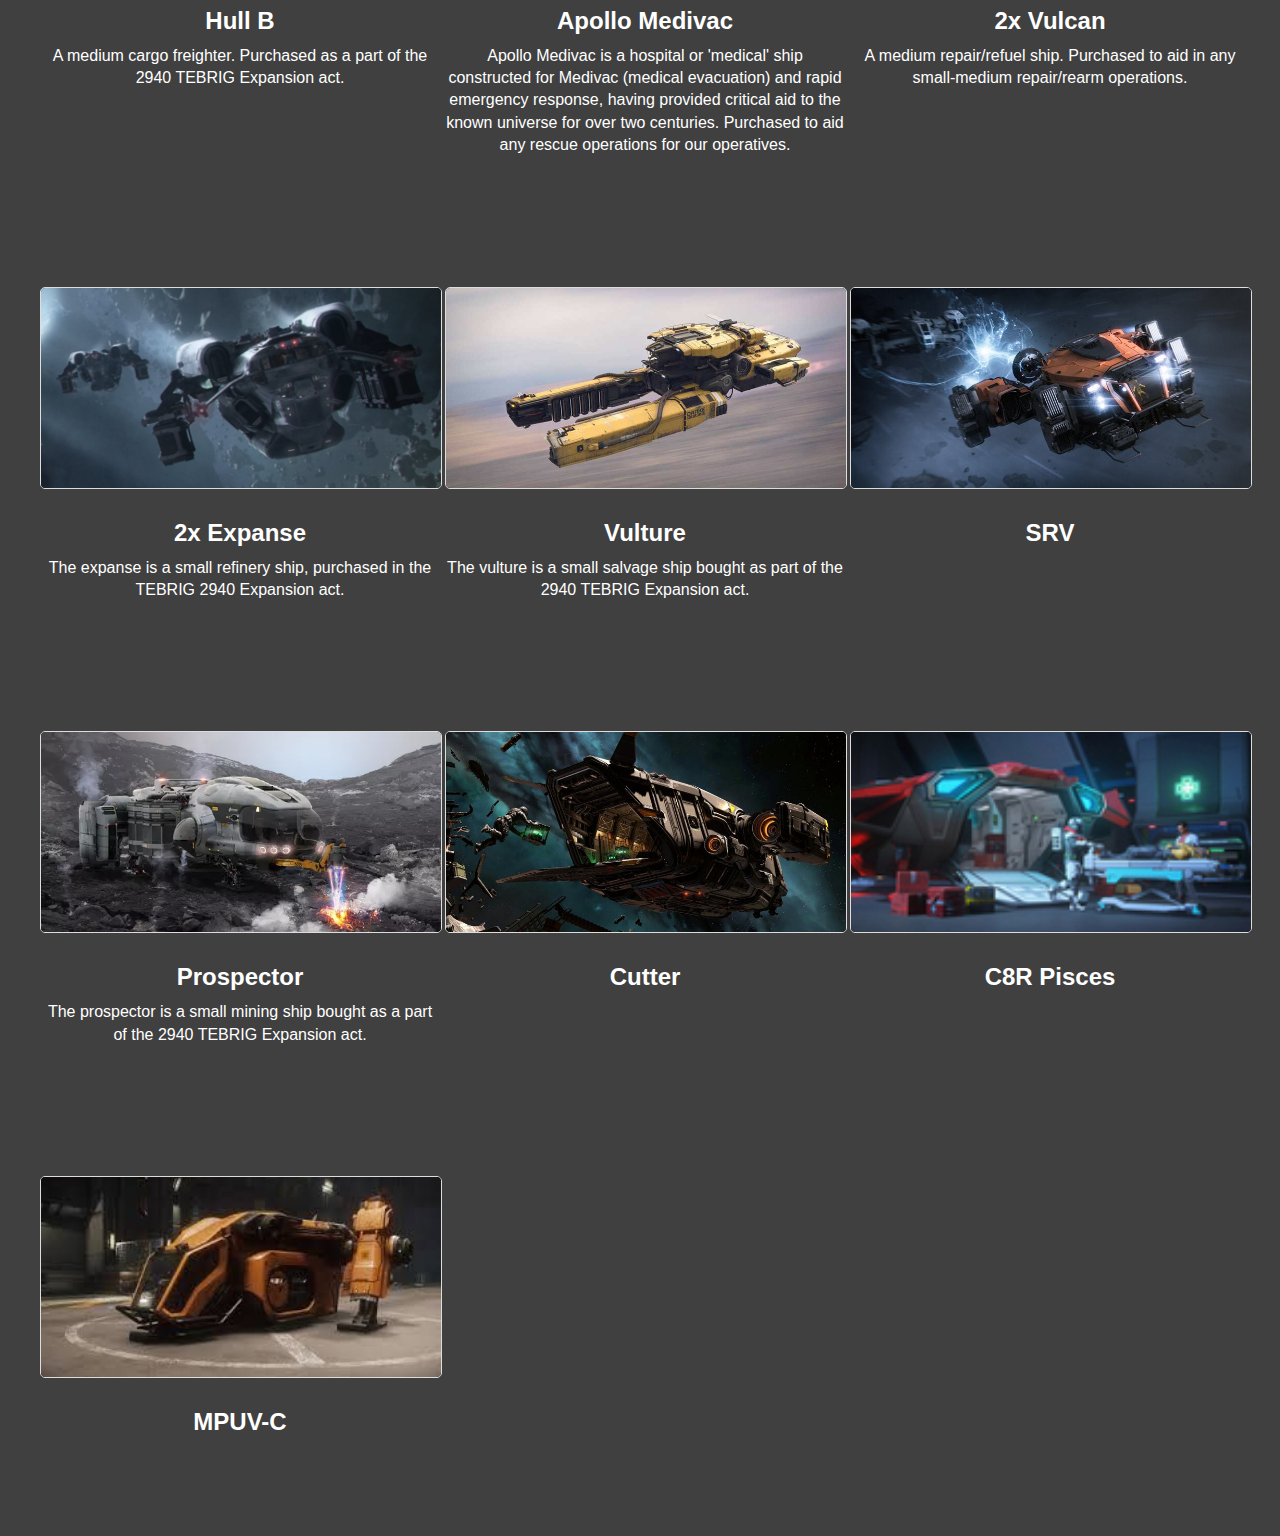
<file: Industry.html>
<!DOCTYPE html>
<html>
<head>
	<title>TEBRIG Military Ships</title>
  <link href="tebrigcss.css" rel="stylesheet" type="text/css">
</head>
<header><h1>TEBRIG Military Ships</h1>
  <div class="logo"><img src="logo.png"></div></header>
<h2><a href='index.html'>Home |</a><a href='homelore.html'> Our lore |</a><a href='fleet.html'> Our Fleet |</a>
  <a href="services.html">Our services</a></h2>
<body>
	<div class="container">
		<div class="ship">
			<img src="merchantman.jpg">
			<h2>Merchantman</h2>
			<p>Merchantman is a trading ship capable of landing or docking and then inviting locals in to view what its cargo holds have to offer. It was purchased to expand TEBRIG services into outer systems. </p>
		</div><div class="ship">
			<img src="hulld.jpg">
			<h2>Hull D</h2>
			<p>The Hull D is a large cargo freighter. Converted to its military variant shortly after it was converted it started being used for restocking the military part of TEBRIG.</p>
		</div><div class="ship">
			<img src="endeavor.jpg">
			<h2>Endeavor</h2>
			<p>The endeavor is a research platform, purchased for the use of a super collider to enhance TEBRIG's military abilities.</p>
		</div><div class="ship">
			<img src="reclaimer.jpg">
			<h2>2x Reclaimer</h2>
			<p>The Reclaimer is an industrial salvage ship. Used to reclaim the wrecks of our targets.</p>
		</div><div class="ship">
			<img src="hullc.png">
			<h2>Hull C</h2>
			<p><a href="http://tebrig.org/homelore#2940act">Purchased as a part of the 2940 TEBRIG Expansion act so our customers have more options in the service they choose.</p></a>
		</div><div class="ship">
			<img src="crucible.jpg">
			<h2>Crucible</h2>
			<p>Purchased in the early 2700s to restock and repair other ships in the fleet.</p>
		</div><div class="ship">
			<img src="hullb.jpg">
			<h2>Hull B</h2>
			<p><a href="http://tebrig.org/homelore#2940act">A medium cargo freighter. Purchased as a part of the 2940 TEBRIG Expansion act.</p></a>
		</div><div class="ship">
			<img src="medivac.jpg">
			<h2>Apollo Medivac</h2>
			<p>Apollo Medivac is a hospital or 'medical' ship constructed for Medivac (medical evacuation) and rapid emergency response, having provided critical aid to the known universe for over two centuries. Purchased to aid any rescue operations for our operatives.</p>
		</div><div class="ship">
			<img src="vulcan.webp">
			<h2>2x Vulcan</h2>
			<p>A medium repair/refuel ship. Purchased to aid in any small-medium repair/rearm operations.</p>
		</div><div class="ship">
			<img src="expanse.png">
			<h2>2x Expanse</h2>
			<p><a href="http://tebrig.org/homelore#2940act">The expanse is a small refinery ship, purchased in the TEBRIG 2940 Expansion act.</p></a>
		</div><div class="ship">
			<img src="vulture.jpg">
			<h2>Vulture</h2>
			<p><a href="http://tebrig.org/homelore#2940act">The vulture is a small salvage ship bought as part of the 2940 TEBRIG Expansion act. </p></a>
		</div><div class="ship">
			<img src="srv.jpg">
			<h2>SRV</h2>
			<p></p>
		</div><div class="ship">
			<img src="prospector.webp">
			<h2>Prospector</h2>
			<p><a href="http://tebrig.org/homelore#2940act">The prospector is a small mining ship bought as a part of the 2940 TEBRIG Expansion act.</p></a>
		</div><div class="ship">
			<img src="cutter.jpg">
			<h2>Cutter</h2>
			<p></p>
		</div><div class="ship">
			<img src="c8r.jpg">
			<h2>C8R Pisces</h2>
			<p></p>
		</div><div class="ship">
			<img src="mpuvc.jpg">
			<h2>MPUV-C</h2>
			<p></p>
		</div>
		<!-- Add more ships here -->
	</div>
</body>
</html>
</file>
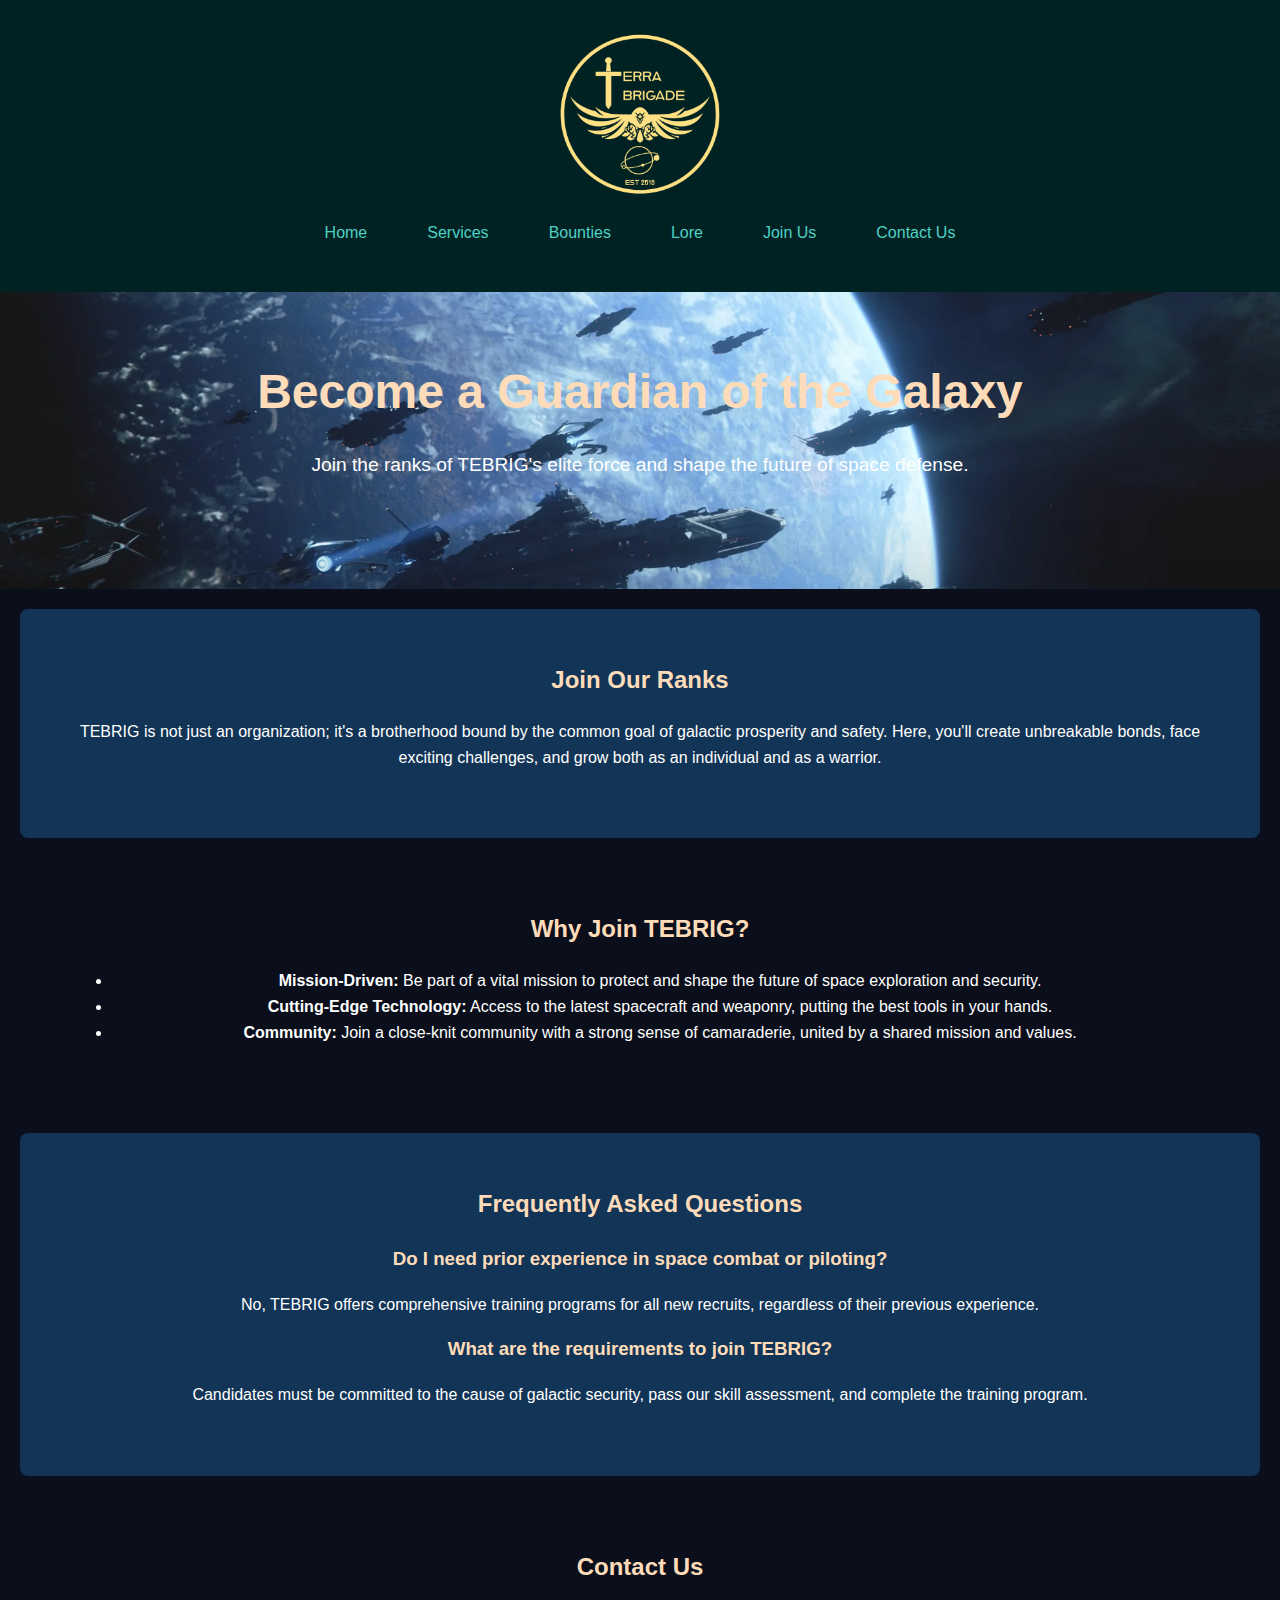
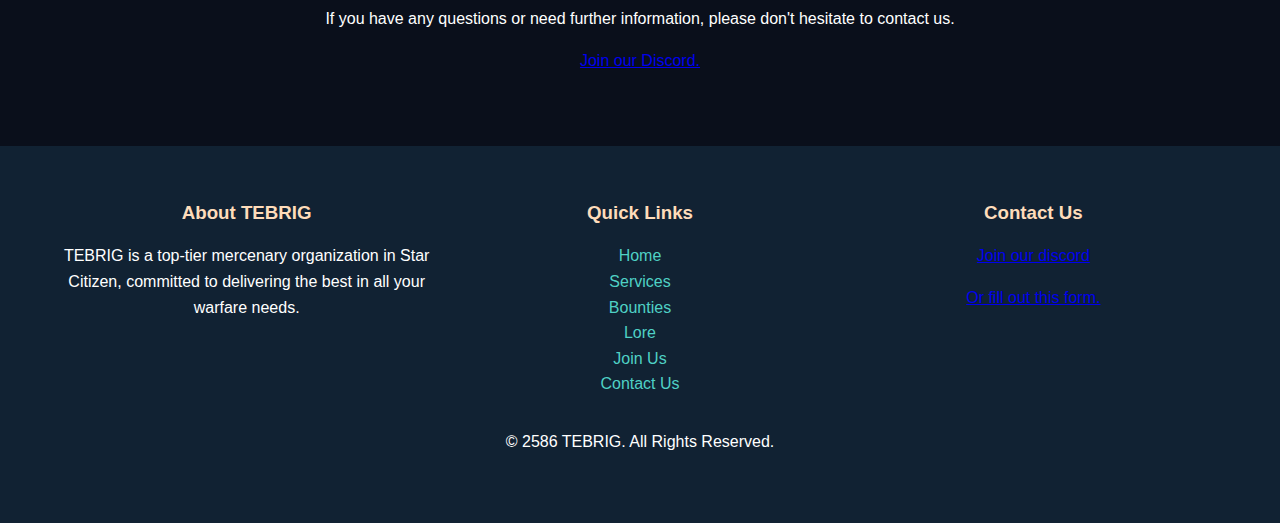
<file: join.html>
<!DOCTYPE html>
<html lang="en">
<head>
    <meta charset="UTF-8">
    <meta name="viewport" content="width=device-width, initial-scale=1.0">
    <title>Join TEBRIG - Star Citizen Mercenary Organization</title>
    <link rel="stylesheet" href="styles.css">
    <script src="script.js" defer></script>
</head>
<body>
    <!-- Navigation Bar -->
    <nav class="navbar" id="navbar">
        <div class="container">
            <img src="logo.png" alt="TEBRIG Logo" class="navbar-logo">
            <ul class="navbar-nav">
                <li><a href="index.html">Home</a></li>
                <li><a href="services.html">Services</a></li>
                <li><a href="bounties.html">Bounties</a></li>
                <li><a href="lore.html">Lore</a></li>
                <li><a href="join.html" class="active">Join Us</a></li>
                <li><a href="contact.html">Contact Us</a></li>
            </ul>
        </div>
    </nav>

    <!-- Hero Section -->
    <header class="hero-section">
        <div class="container">
            <h1>Become a Guardian of the Galaxy</h1>
            <p>Join the ranks of TEBRIG's elite force and shape the future of space defense.</p>
        </div>
    </header>

    <!-- Introduction -->
    <section id="join-introduction" class="content-section alternate-bg">
        <div class="container">
            <h2>Join Our Ranks</h2>
            <p>TEBRIG is not just an organization; it's a brotherhood bound by the common goal of galactic prosperity and safety. Here, you'll create unbreakable bonds, face exciting challenges, and grow both as an individual and as a warrior.</p>
        </div>
    </section>

    <!-- Benefits -->
    <section id="join-benefits" class="content-section">
        <div class="container">
            <h2>Why Join TEBRIG?</h2>
            <ul class="benefits-list">
                <li><strong>Mission-Driven:</strong> Be part of a vital mission to protect and shape the future of space exploration and security.</li>
                <li><strong>Cutting-Edge Technology:</strong> Access to the latest spacecraft and weaponry, putting the best tools in your hands.</li>
                <li><strong>Community:</strong> Join a close-knit community with a strong sense of camaraderie, united by a shared mission and values.</li>
            </ul>
        </div>
    </section>

    <!-- FAQs Section -->
    <section id="join-faqs" class="content-section alternate-bg">
        <div class="container">
            <h2>Frequently Asked Questions</h2>
            <div class="faq">
                <h3>Do I need prior experience in space combat or piloting?</h3>
                <p>No, TEBRIG offers comprehensive training programs for all new recruits, regardless of their previous experience.</p>
            </div>
            <div class="faq">
                <h3>What are the requirements to join TEBRIG?</h3>
                <p>Candidates must be committed to the cause of galactic security, pass our skill assessment, and complete the training program.</p>
            </div>
            <!-- More FAQs can be added here -->
        </div>
    </section>

    <!-- Contact Information -->
    <section id="join-contact" class="content-section">
        <div class="container">
            <h2>Contact Us</h2>
            <p>If you have any questions or need further information, please don't hesitate to contact us.</p>
            <a href="https://discord.gg/6sQbgSbQmX">Join our Discord.</a>
                <!-- Additional contact methods -->
        </div>
    </section>
    <!-- Footer -->
    <footer>
        <div class="container">
            <div class="footer-content">
                <div class="footer-section about">
                    <h3>About TEBRIG</h3>
                    <p>TEBRIG is a top-tier mercenary organization in Star Citizen, committed to delivering the best in all your warfare needs.</p>
                    <!-- Include short about info, links to About page -->
                </div>
                <div class="footer-section links">
                    <h3>Quick Links</h3>
                    <ul>
                        <li><a href="index.html">Home</a></li>
                        <li><a href="services.html">Services</a></li>
                        <li><a href="bounties.html">Bounties</a></li>
                        <li><a href="lore.html">Lore</a></li>
                        <li><a href="join.html">Join Us</a></li>
                        <li><a href="contact.html">Contact Us</a></li>
                    </ul>
                </div>
                <div class="footer-section contact-form">
                    <h3>Contact Us</h3>
                        <a href="https://discord.gg/6sQbgSbQmX">Join our discord</a>
                        <p></p><a href="https://forms.gle/g9K2ZBnANmwD4MAZA">Or fill out this form.</a>
                </div>
            </div>
            <div class="footer-bottom">
                <p>&copy; 2586 TEBRIG. All Rights Reserved.</p>
            </div>
        </div>
        <script src="script.js"></script>
    </footer>
</body>
</html>
</file>
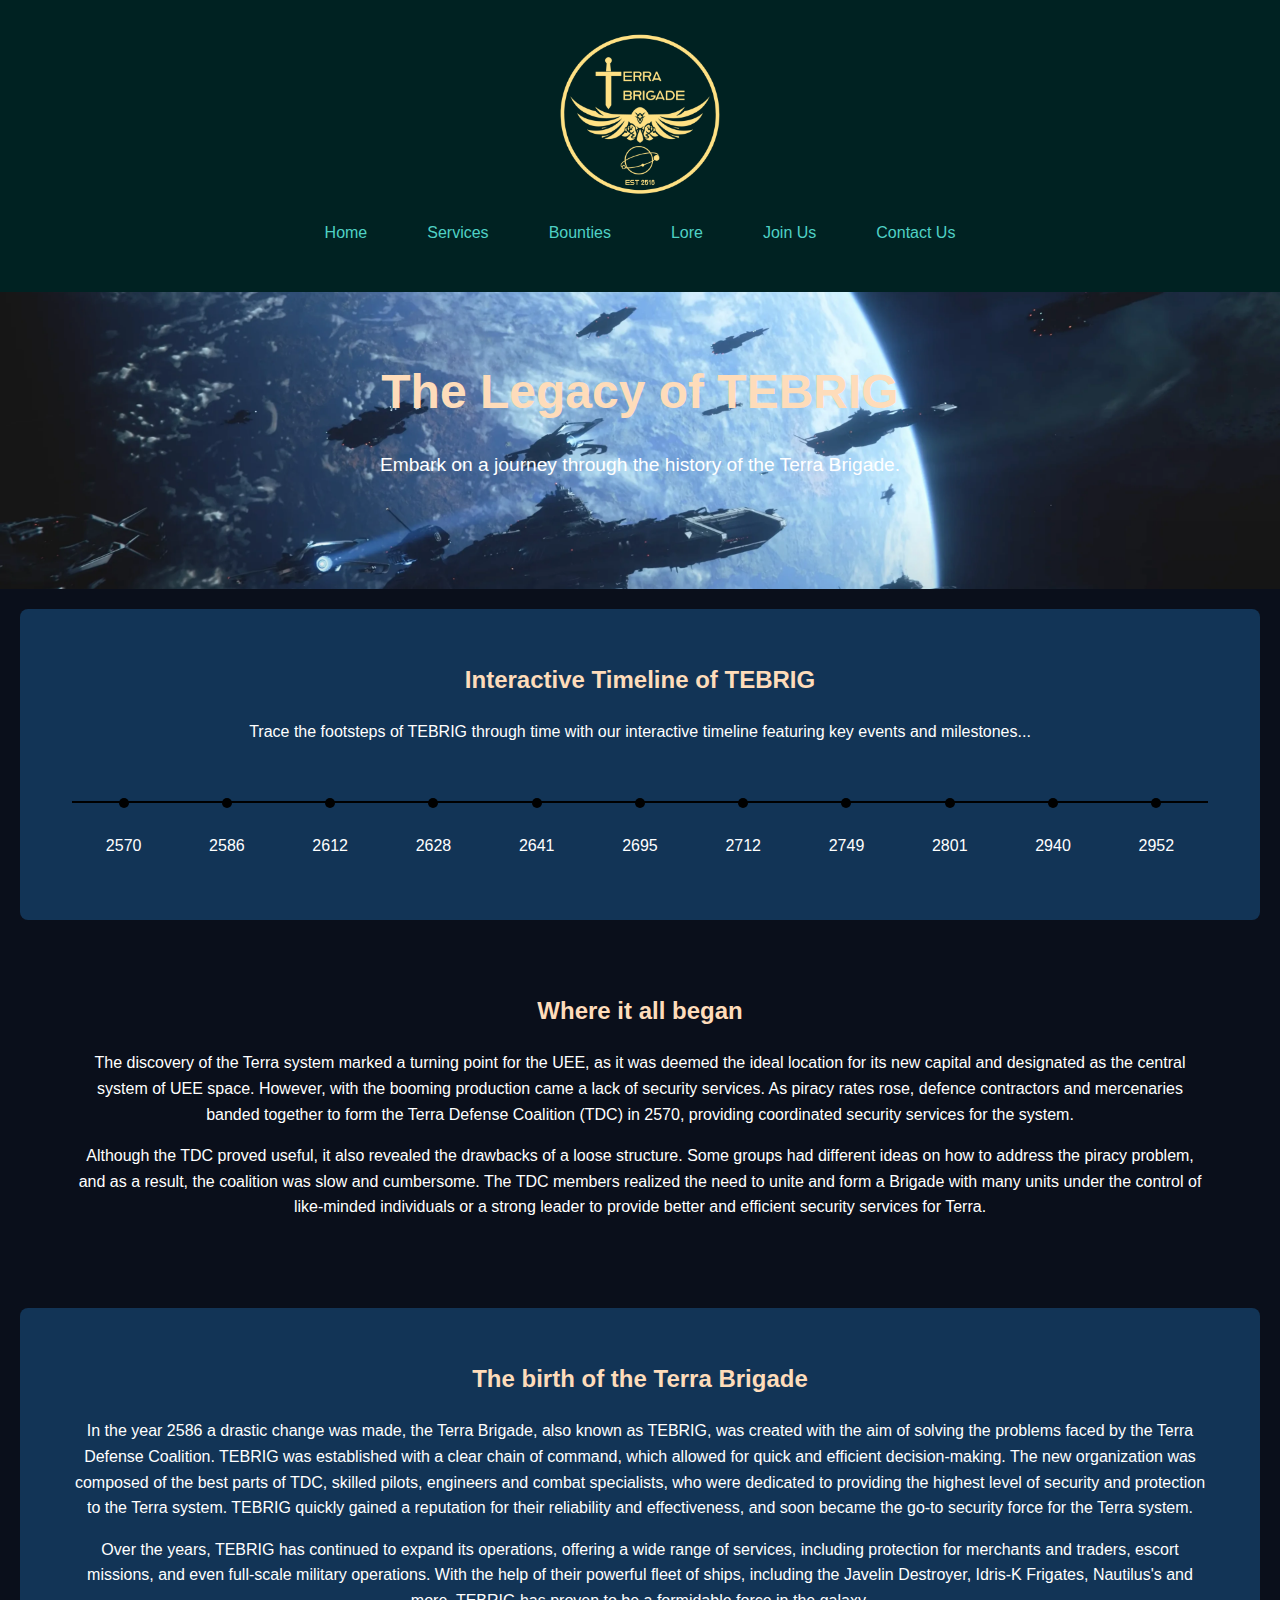
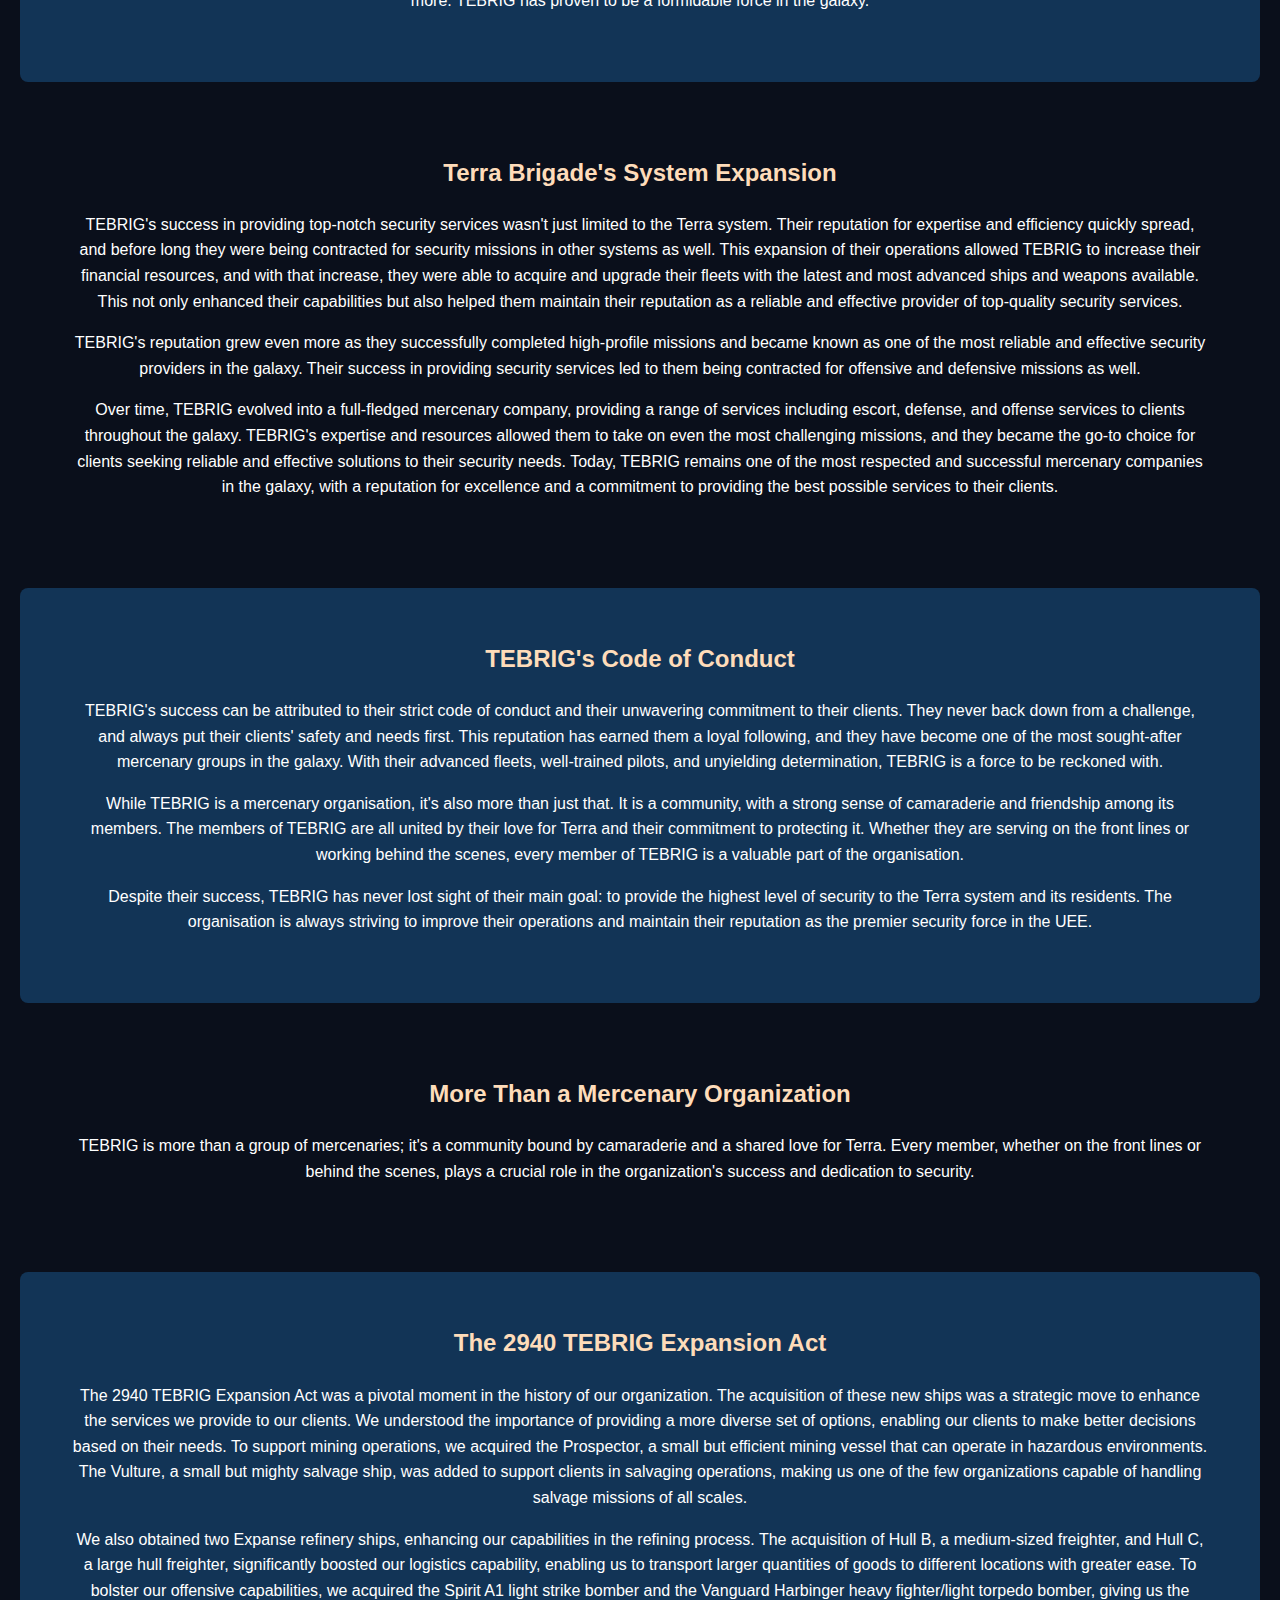
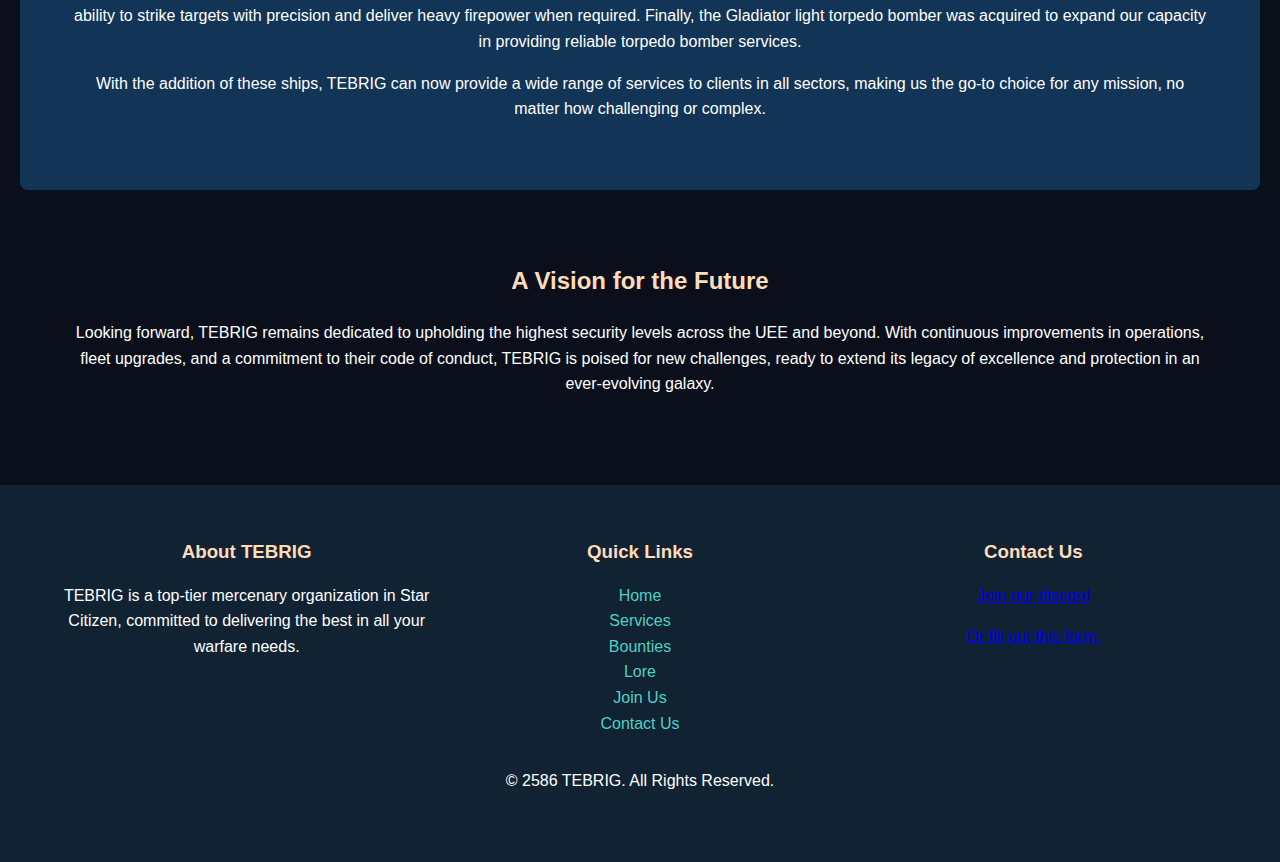
<file: lore.html>
<!DOCTYPE html>
<html lang="en">
<head>
    <meta charset="UTF-8">
    <meta name="viewport" content="width=device-width, initial-scale=1.0">
    <title>TEBRIG Lore</title>
    <link rel="stylesheet" href="styles.css">
</head>
<body>
    <nav class="navbar" id="navbar">
        <div class="container">
            <img src="logo.png" alt="TEBRIG Logo" class="navbar-logo">
            <ul class="navbar-nav">
                <li><a href="index.html">Home</a></li>
                <li><a href="services.html">Services</a></li>
                <li><a href="bounties.html">Bounties</a></li>
                <li><a href="lore.html" class="active">Lore</a></li>
                <li><a href="join.html">Join Us</a></li>
                <li><a href="contact.html">Contact Us</a></li>
            </ul>
        </div>
    </nav>

    <header class="hero-section">
        <div class="container">
            <h1>The Legacy of TEBRIG</h1>
            <p>Embark on a journey through the history of the Terra Brigade.</p>
        </div>
    </header>

    <main>
        <!-- Interactive Timeline Section -->
        <section id="interactive-timeline" class="content-section alternate-bg">
            <div class="container">
                <h2>Interactive Timeline of TEBRIG</h2>
                <p>Trace the footsteps of TEBRIG through time with our interactive timeline featuring key events and milestones...</p>
            </div>
        <div id="timeline-container">
            <div class="timeline">
                <div class="event" data-year="2570" onclick="showEventDetails(this)">
                    <div class="event-dot"></div>
                    <div class="event-year">2570</div>
                    <div class="event-details">Formation of the Terra Defense Coalition.</div>
                </div>
                <div class="event" data-year="2586" onclick="showEventDetails(this)">
                    <div class="event-dot"></div>
                    <div class="event-year">2586</div>
                    <div class="event-details">Birth of TEBRIG, establishing a unified force.</div>
                </div>
                <div class="event" data-year="2612" onclick="showEventDetails(this)">
                    <div class="event-dot"></div>
                    <div class="event-year">2612</div>
                    <div class="event-details">Expansion of operations to outer systems, enhancing the interstellar reach of TEBRIG's operations.</div>
                </div>
                
                <div class="event" data-year="2628" onclick="showEventDetails(this)">
                    <div class="event-dot"></div>
                    <div class="event-year">2628</div>
                    <div class="event-details">Introduction of advanced combat training programs, solidifying TEBRIG's reputation for tactical superiority.</div>
                </div>
                
                <div class="event" data-year="2641" onclick="showEventDetails(this)">
                    <div class="event-dot"></div>
                    <div class="event-year">2641</div>
                    <div class="event-details">TEBRIG's significant role in the pivotal Battle of Orion, showcasing strategic brilliance and valor.</div>
                </div>
                
                <div class="event" data-year="2695" onclick="showEventDetails(this)">
                    <div class="event-dot"></div>
                    <div class="event-year">2695</div>
                    <div class="event-details">Establishment of the TEBRIG Academy, dedicated to producing the next generation of elite pilots and engineers.</div>
                </div>
                
                <div class="event" data-year="2712" onclick="showEventDetails(this)">
                    <div class="event-dot"></div>
                    <div class="event-year">2712</div>
                    <div class="event-details">Launch of the TEBRIG Diplomatic Corps, emphasizing the organization's commitment to galactic peacekeeping and alliance-building.</div>
                </div>

                <div class="event" data-year="2749" onclick="showEventDetails(this)">
                    <div class="event-dot"></div>
                    <div class="event-year">2749</div>
                    <div class="event-details">Sucesfull acquisition of TEBRIG's first Idris-K, named the "Defiant" purchased after sucesfull cooperation and battles with the UEE Navy.</div>
                </div>

                <div class="event" data-year="2801" onclick="showEventDetails(this)">
                    <div class="event-dot"></div>
                    <div class="event-year">2801</div>
                    <div class="event-details">Acquisition of the first surplus Idris-K named "Wei-Yin Song", serving as a carrier and flagship in outer systems.</div>
                </div>
                
                <div class="event" data-year="2940" onclick="showEventDetails(this)">
                    <div class="event-dot"></div>
                    <div class="event-year">2940</div>
                    <div class="event-details">The 2940 TEBRIG Expansion Act marked a strategic milestone, significantly enhancing the fleet with advanced ships like the Prospector and the Vanguard Harbinger, broadening TEBRIG's operational scope to include mining, salvage, and more robust offensive capabilities. This diversification solidified TEBRIG's standing as a versatile and formidable entity in the galaxy.</div>
                </div>

                <div class="event" data-year="2952" onclick="showEventDetails(this)">
                    <div class="event-dot"></div>
                    <div class="event-year">2952</div>
                    <div class="event-details">Purchase of Wrath of Enyo, a Javelin flagship capital ship symbolizing the zenith of TEBRIG's naval capabilities.</div>
                </div>                
            </div>
        </div></section>

        <section id="formation" class="content-section">
            <div class="container">
                <h2>Where it all began</h2>
                <p>The discovery of the Terra system marked a turning point for the UEE, as it was deemed the ideal location for its new capital 
                    and designated as the central system of UEE space. However, with the booming production came a lack of security services. 
                    As piracy rates rose, defence contractors and mercenaries banded together to form the Terra Defense Coalition (TDC) in 2570, 
                    providing coordinated security services for the system.</p>
                <p>Although the TDC proved useful, it also revealed the drawbacks of a loose structure. Some groups had different ideas on how to 
                    address the piracy problem, and as a result, the coalition was slow and cumbersome. The TDC members realized the need to unite 
                    and form a Brigade with many units under the control of like-minded individuals or a strong leader to provide better and 
                    efficient security services for Terra.</p>
            </div>
        </section>

        <section id="expansion" class="content-section alternate-bg">
            <div class="container">
                <h2>The birth of the Terra Brigade</h2>
                <p>In the year 2586 a drastic change was made, the Terra Brigade, also known as TEBRIG, was created with the aim of solving the 
                    problems faced by the Terra Defense Coalition. TEBRIG was established with a clear chain of command, which allowed for quick 
                    and efficient decision-making. The new organization was composed of the best parts of TDC, skilled pilots, engineers and 
                    combat specialists, who were dedicated to providing the highest level of security and protection to the Terra system. 
                    TEBRIG quickly gained a reputation for their reliability and effectiveness, and soon became the go-to security force for 
                    the Terra system.</p>
                <p>Over the years, TEBRIG has continued to expand its operations, offering a wide range of services, including protection for 
                    merchants and traders, escort missions, and even full-scale military operations. With the help of their powerful fleet of ships, 
                    including the Javelin Destroyer, Idris-K Frigates, Nautilus's and more. TEBRIG has proven to be a formidable force in the galaxy.</p>
            </div>
        </section>

        <section id="system-expansion" class="content-section">
            <div class="container">
                <h2>Terra Brigade's System Expansion</h2>
                <p>TEBRIG's success in providing top-notch security services wasn't just limited to the Terra system. Their reputation for expertise 
                    and efficiency quickly spread, and before long they were being contracted for security missions in other systems as well. 
                    This expansion of their operations allowed TEBRIG to increase their financial resources, and with that increase, 
                    they were able to acquire and upgrade their fleets with the latest and most advanced ships and weapons available. 
                    This not only enhanced their capabilities but also helped them maintain their reputation as a reliable and effective 
                    provider of top-quality security services.</p>
                <p>TEBRIG's reputation grew even more as they successfully completed high-profile missions and became known as one of the 
                    most reliable and effective security providers in the galaxy. Their success in providing security services led to them 
                    being contracted for offensive and defensive missions as well.</p>
                <p>Over time, TEBRIG evolved into a full-fledged mercenary company, providing a range of services including escort, defense, 
                    and offense services to clients throughout the galaxy. TEBRIG's expertise and resources allowed them to take on even the 
                    most challenging missions, and they became the go-to choice for clients seeking reliable and effective solutions to their 
                    security needs. Today, TEBRIG remains one of the most respected and successful mercenary companies in the galaxy, 
                    with a reputation for excellence and a commitment to providing the best possible services to their clients.</p>
            </div>
        </section>

        <section id="code-of-conduct" class="content-section alternate-bg">
            <div class="container">
                <h2>TEBRIG's Code of Conduct</h2>
                <p>TEBRIG's success can be attributed to their strict code of conduct and their unwavering commitment to their clients. 
                    They never back down from a challenge, and always put their clients' safety and needs first. This reputation has earned 
                    them a loyal following, and they have become one of the most sought-after mercenary groups in the galaxy. 
                    With their advanced fleets, well-trained pilots, and unyielding determination, TEBRIG is a force to be reckoned with.</p>
                <p>While TEBRIG is a mercenary organisation, it's also more than just that. It is a community, with a strong sense of 
                    camaraderie and friendship among its members. The members of TEBRIG are all united by their love for Terra and their 
                    commitment to protecting it. Whether they are serving on the front lines or working behind the scenes, every member of
                    TEBRIG is a valuable part of the organisation.</p>
                <p>Despite their success, TEBRIG has never lost sight of their main goal: to provide the highest level of security to the 
                    Terra system and its residents. The organisation is always striving to improve their operations and maintain their 
                    reputation as the premier security force in the UEE.</p>
            </div>
        </section>

        <section id="community-involvement" class="content-section">
            <div class="container">
                <h2>More Than a Mercenary Organization</h2>
                <p>TEBRIG is more than a group of mercenaries; it's a community bound by camaraderie and a shared love for Terra. Every member, whether on the front lines or behind the scenes, plays a crucial role in the organization's success and dedication to security.</p>
            </div>
        </section>

        <section id="expansion-act" class="content-section alternate-bg">
            <div class="container">
                <h2>The 2940 TEBRIG Expansion Act</h2>
                <p>The 2940 TEBRIG Expansion Act was a pivotal moment in the history of our organization. The acquisition of these new ships 
                    was a strategic move to enhance the services we provide to our clients. We understood the importance of providing a more 
                    diverse set of options, enabling our clients to make better decisions based on their needs. To support mining operations, 
                    we acquired the Prospector, a small but efficient mining vessel that can operate in hazardous environments. The Vulture, 
                    a small but mighty salvage ship, was added to support clients in salvaging operations, making us one of the few organizations 
                    capable of handling salvage missions of all scales.</p>
                <p>We also obtained two Expanse refinery ships, enhancing our capabilities in the refining process. The acquisition of Hull B, 
                    a medium-sized freighter, and Hull C, a large hull freighter, significantly boosted our logistics capability, 
                    enabling us to transport larger quantities of goods to different locations with greater ease. 
                    To bolster our offensive capabilities, we acquired the Spirit A1 light strike bomber and the Vanguard Harbinger 
                    heavy fighter/light torpedo bomber, giving us the ability to strike targets with precision and deliver heavy firepower 
                    when required. Finally, the Gladiator light torpedo bomber was acquired to expand our capacity in providing reliable 
                    torpedo bomber services.</p>
                <p>With the addition of these ships, TEBRIG can now provide a wide range of services to clients in all sectors, 
                    making us the go-to choice for any mission, no matter how challenging or complex.</p>
            </div>
        </section>

        <section id="future-vision" class="content-section">
            <div class="container">
                <h2>A Vision for the Future</h2>
                <p>Looking forward, TEBRIG remains dedicated to upholding the highest security levels across the UEE and beyond. With continuous improvements in operations, fleet upgrades, and a commitment to their code of conduct, TEBRIG is poised for new challenges, ready to extend its legacy of excellence and protection in an ever-evolving galaxy.</p>
            </div>
        </section>       
    </main>

    <!-- Footer -->
    <footer>
        <div class="container">
            <div class="footer-content">
                <div class="footer-section about">
                    <h3>About TEBRIG</h3>
                    <p>TEBRIG is a top-tier mercenary organization in Star Citizen, committed to delivering the best in all your warfare needs.</p>
                    <!-- Include short about info, links to About page -->
                </div>
                <div class="footer-section links">
                    <h3>Quick Links</h3>
                    <ul>
                        <li><a href="index.html">Home</a></li>
                        <li><a href="services.html">Services</a></li>
                        <li><a href="bounties.html">Bounties</a></li>
                        <li><a href="lore.html">Lore</a></li>
                        <li><a href="join.html">Join Us</a></li>
                        <li><a href="contact.html">Contact Us</a></li>
                    </ul>
                </div>
                <div class="footer-section contact-form">
                    <h3>Contact Us</h3>
                        <a href="https://discord.gg/6sQbgSbQmX">Join our discord</a>
                        <p></p><a href="https://forms.gle/g9K2ZBnANmwD4MAZA">Or fill out this form.</a>
                </div>
            </div>
            <div class="footer-bottom">
                <p>&copy; 2586 TEBRIG. All Rights Reserved.</p>
            </div>
        </div>
        <script src="script.js"></script>
    </footer>
</body>
</html>
</file>
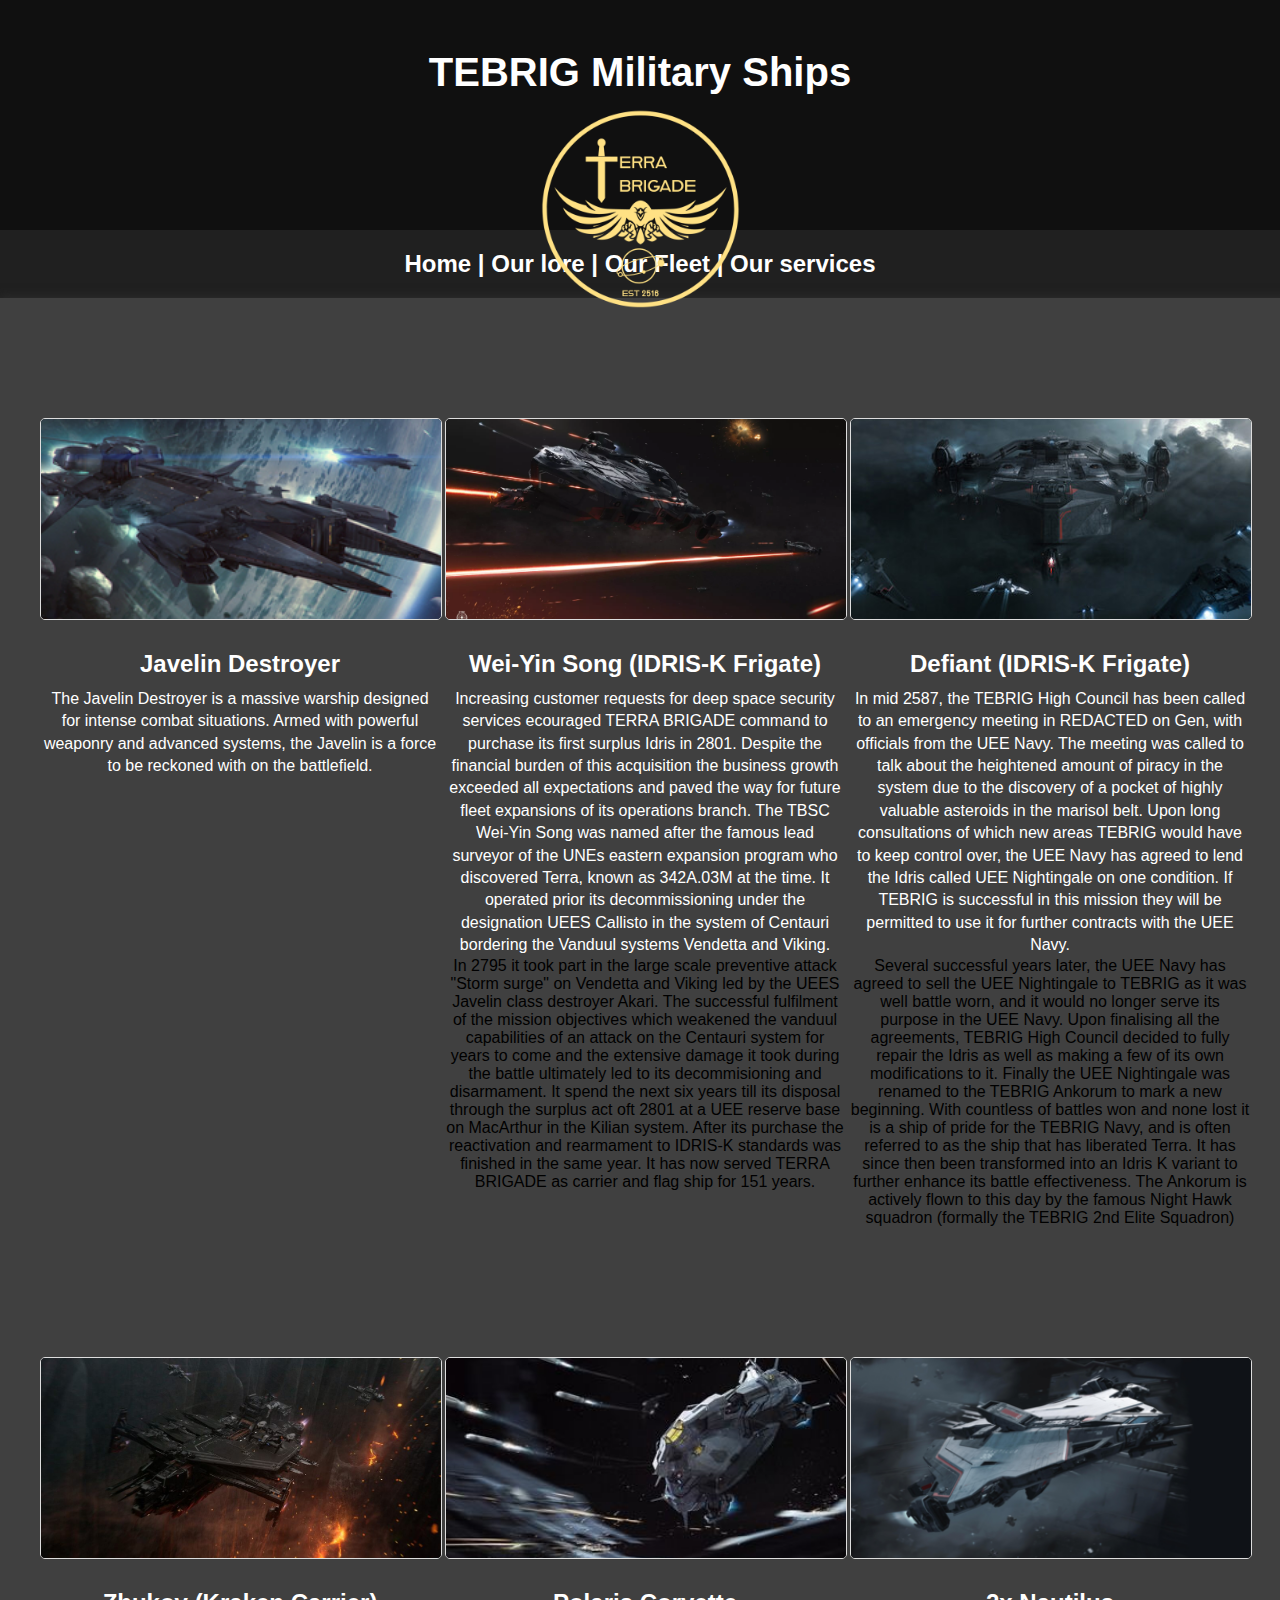
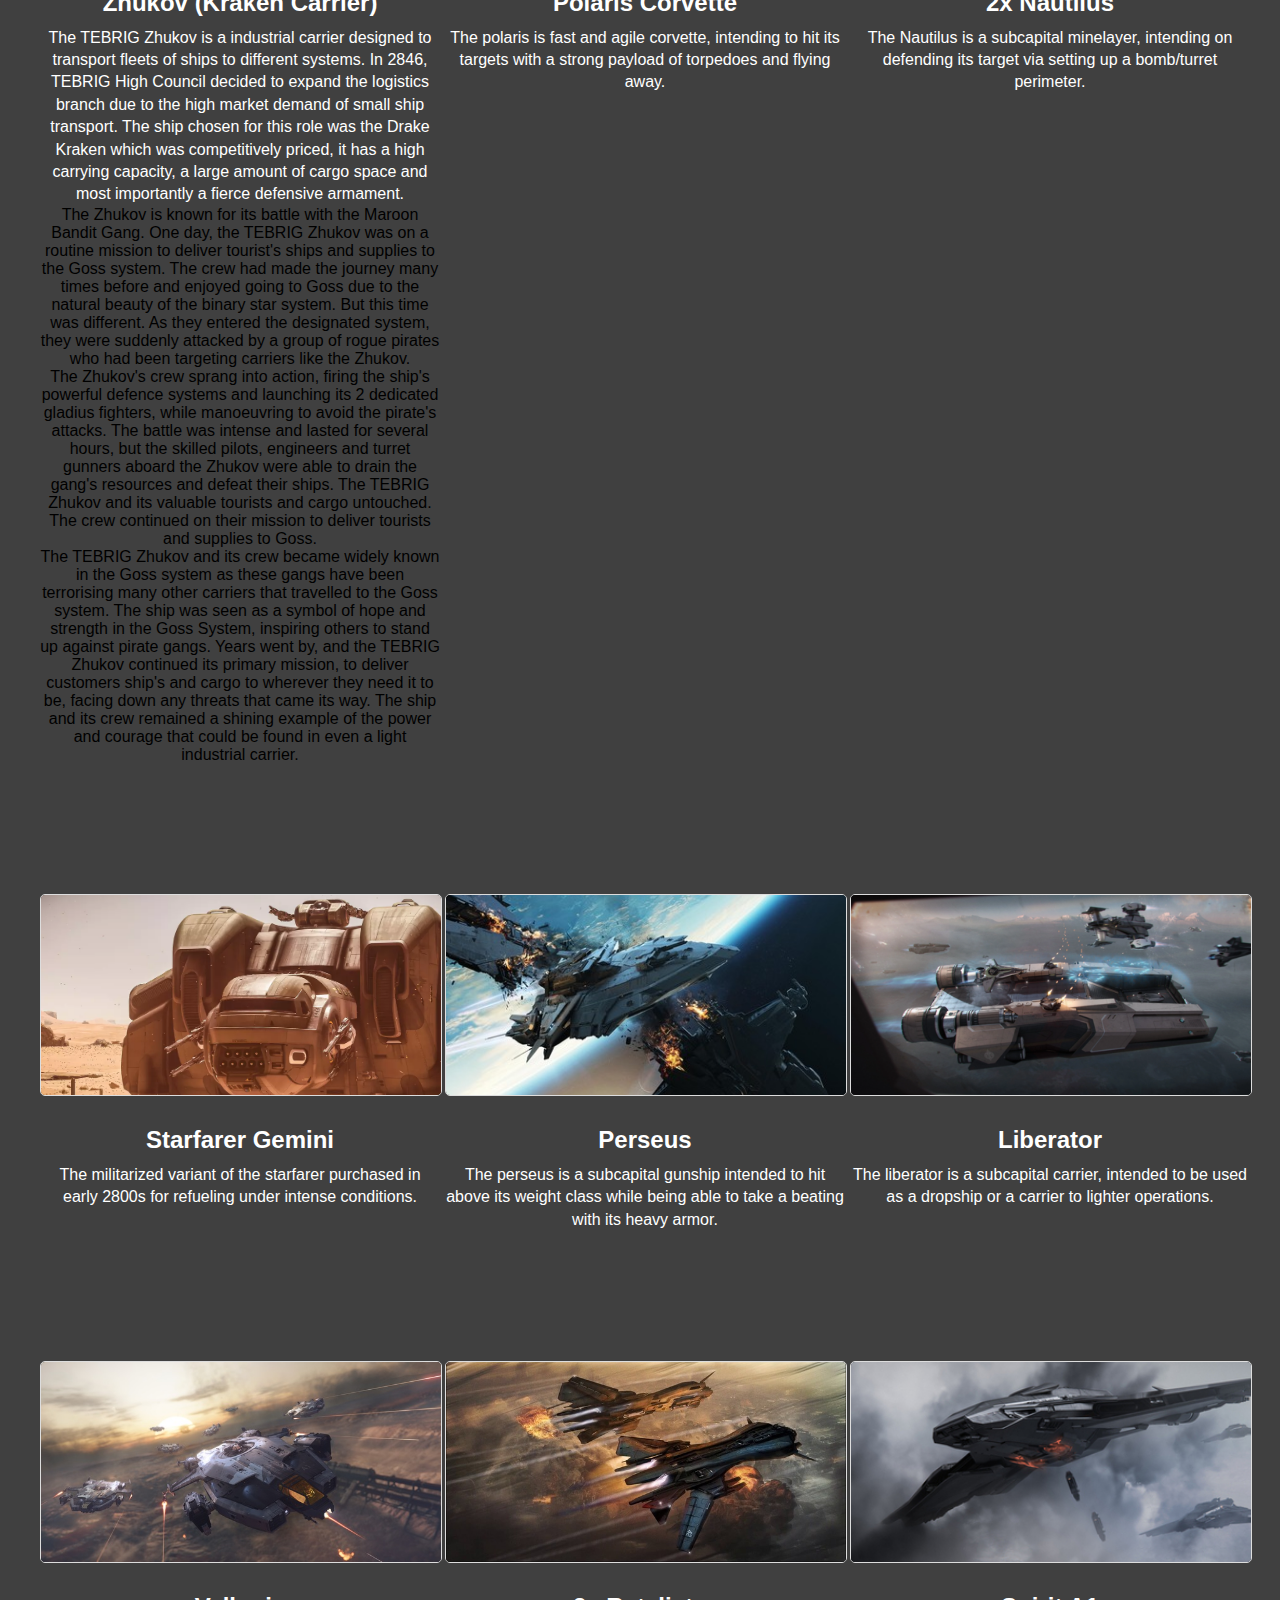
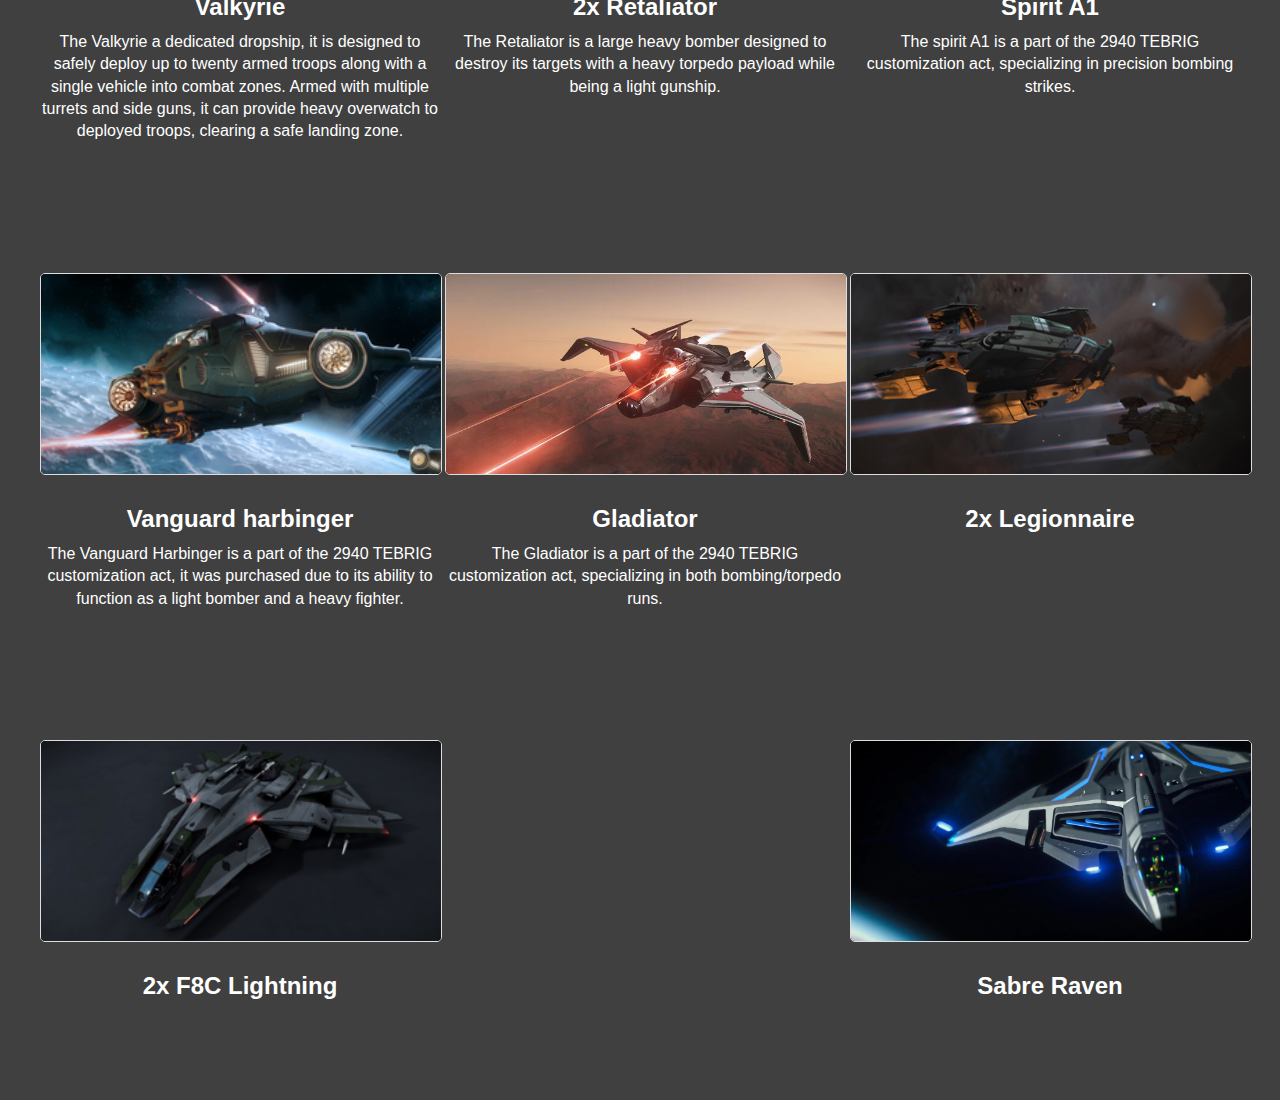
<file: Military.html>
<!DOCTYPE html>
<html>
<head>
	<title>TEBRIG Military Ships</title>
  <link href="tebrigcss.css" rel="stylesheet" type="text/css">
</head>
<header><h1>TEBRIG Military Ships</h1>
  <div class="logo"><img src="logo.png"></div></header>
<h2><a href='index.html'>Home |</a><a href='homelore.html'> Our lore |</a><a href='fleet.html'> Our Fleet |</a>
  <a href="services.html">Our services</a></h2>
<body>
	<div class="container">
		<div class="ship">
			<img src="javelin.jpg" alt="Javelin">
			<h2>Javelin Destroyer</h2>
			<p>The Javelin Destroyer is a massive warship designed for intense combat situations. Armed with powerful weaponry and advanced systems, the Javelin is a force to be reckoned with on the battlefield.</p>
		</div><div class="ship">
			<img src="idris.webp" alt="Idris-K">
			<h2>Wei-Yin Song (IDRIS-K Frigate)</h2>
			<p>Increasing customer requests for deep space security services ecouraged TERRA BRIGADE command to purchase its first surplus Idris in 2801. Despite the financial burden of this acquisition the business growth exceeded all expectations and paved the way for future fleet expansions of its operations branch. 
        The TBSC Wei-Yin Song was named after the famous lead surveyor of the UNEs eastern expansion program who discovered Terra, known as 342A.03M at the time. It operated prior its decommissioning  under the designation UEES Callisto in the system of Centauri bordering the Vanduul systems Vendetta and Viking. <p></p>
        In 2795 it took part in the large scale preventive attack "Storm surge" on Vendetta and Viking led by the UEES Javelin class destroyer Akari.  The successful fulfilment of the mission objectives which weakened the vanduul capabilities of an attack on the Centauri system for years to come and the extensive damage it took during the battle ultimately led to its decommisioning and disarmament. It spend the next six years till its disposal through the surplus act oft 2801 at a UEE reserve base on MacArthur in the Kilian system. After its purchase the reactivation and rearmament to IDRIS-K standards was finished in the same year. It has now served TERRA BRIGADE as carrier and flag ship for 151 years.</p>
		</div><div class="ship">
      <img src="idrisk2.jpg">
      <h2>Defiant (IDRIS-K Frigate)</h2>
      <p>In mid 2587, the TEBRIG High Council has been called to an emergency meeting in REDACTED on Gen, with officials from the UEE Navy. The meeting was called to talk about the heightened amount of piracy in the system due to the discovery of a pocket of highly valuable asteroids in the marisol belt. Upon long consultations of which new areas TEBRIG would have to keep control over, the UEE Navy has agreed to lend the Idris called UEE Nightingale on one condition. If TEBRIG is successful in this mission they will be permitted to use it for further contracts with the UEE Navy. <p></p>
        Several successful years later, the UEE Navy has agreed to sell the UEE Nightingale to TEBRIG as it was well battle worn, and it would no longer serve its purpose in the UEE Navy. Upon finalising all the agreements, TEBRIG High Council decided to fully repair the Idris as well as making a few of its own modifications to it. Finally the UEE Nightingale was renamed to the TEBRIG Ankorum to mark a new beginning. With countless of battles won and none lost it is a ship of pride for the TEBRIG Navy, and is often referred to as the ship that has liberated Terra. It has since then been transformed into an Idris K variant to further enhance its battle effectiveness. The Ankorum is actively flown to this day by the famous Night Hawk squadron (formally the TEBRIG 2nd Elite Squadron)</p>
    </div><div class="ship">
			<img src="kraken.jpg" alt="Kraken">
			<h2>Zhukov (Kraken Carrier)</h2>
			<p>The TEBRIG Zhukov is a industrial carrier designed to transport fleets of ships to different systems. In 2846, TEBRIG High Council decided to expand the logistics branch due to the high market demand of small ship transport. The ship chosen for this role was the Drake Kraken which was competitively priced, it has a high carrying capacity, a large amount of cargo space and most importantly a fierce defensive armament.
        <p></p>
        The Zhukov is known for its battle with the Maroon Bandit Gang.
        One day, the TEBRIG Zhukov was on a routine mission to deliver tourist's ships and supplies to the Goss system. The crew had made the journey many times before and enjoyed going to Goss due to the natural beauty of the binary star system. But this time was different. As they entered the designated system, they were suddenly attacked by a group of rogue pirates who had been targeting carriers like the Zhukov.
        <p></p>
        The Zhukov's crew sprang into action, firing the ship's powerful defence systems and launching its 2 dedicated gladius fighters, while manoeuvring to avoid the pirate's attacks. The battle was intense and lasted for several hours, but the skilled pilots, engineers and turret gunners aboard the Zhukov were able to drain the gang's resources and defeat their ships. The TEBRIG Zhukov and its valuable tourists and cargo untouched. The crew continued on their mission to deliver tourists and supplies to Goss.
        <p></p>
        The TEBRIG Zhukov and its crew became widely known in the Goss system as these gangs have been terrorising many other carriers that travelled to the Goss system.  The ship was seen as a symbol of hope and strength in the Goss System, inspiring others to stand up against pirate gangs. 
        Years went by, and the TEBRIG Zhukov continued its primary mission, to deliver customers ship's and cargo to wherever they need it to be, facing down any threats that came its way. The ship and its crew remained a shining example of the power and courage that could be found in even a light industrial carrier.</p>
		</div><div class="ship">
      <img src="polaris.jpg" alt="Polaris">
      <h2>Polaris Corvette</h2>
      <p>The polaris is fast and agile corvette, intending to hit its targets with a strong payload of torpedoes and flying away.</p>
    </div><div class="ship">
      <img src="nautilus.png">
      <h2>2x Nautilus</h2>
      <p>The Nautilus is a subcapital minelayer, intending on defending its target via setting up a bomb/turret perimeter.</p>
    </div><div class="ship">
      <img src="gemini.webp">
      <h2>Starfarer Gemini</h2>
      <p>The militarized variant of the starfarer purchased in early 2800s for refueling under intense conditions.</p>
    </div><div class="ship">
      <img src="perseus.jpg">
      <h2>Perseus</h2>
      <p>The perseus is a subcapital gunship intended to hit above its weight class while being able to take a beating with its heavy armor.</p>
    </div><div class="ship">
      <img src="liberator.png">
      <h2>Liberator</h2>
      <p>The liberator is a subcapital carrier, intended to be used as a dropship or a carrier to lighter operations.</p>
    </div><div class="ship">
      <img src="valkyrie.jpeg">
      <h2>Valkyrie</h2>
      <p>The Valkyrie a dedicated dropship, it is designed to safely deploy up to twenty armed troops along with a single vehicle into combat zones. Armed with multiple turrets and side guns, it can provide heavy overwatch to deployed troops, clearing a safe landing zone. </p>
    </div><div class="ship">
      <img src="retaliator.jpg">
      <h2>2x Retaliator</h2>
      <p>The Retaliator is a large heavy bomber designed to destroy its targets with a heavy torpedo payload while being a light gunship.</p>
    </div><div class="ship">
      <img src="a1.jpg">
      <h2>Spirit A1</h2>
      <p><a href="http://tebrig.org/homelore#2940act">The spirit A1 is a part of the 2940 TEBRIG customization act, specializing in precision bombing strikes.</p></a>
      </div><div class="ship">
      <img src="harbinger.jpg">
      <h2>Vanguard harbinger</h2>
      <p><a href="http://tebrig.org/homelore#2940act">The Vanguard Harbinger is a part of the 2940 TEBRIG customization act, it was purchased due to its ability to function as a light bomber and a heavy fighter.</p></a>
    </div><div class="ship">
      <img src="gladiator.jpeg">
      <h2>Gladiator</h2>
      <p><a href="http://tebrig.org/homelore#2940act">The Gladiator is a part of the 2940 TEBRIG customization act, specializing in both bombing/torpedo runs.</p></a>
    </div><div class="ship">
      <img src="legionnaire.jpg">
      <h2>2x Legionnaire</h2>
    </div><div class="ship">
      <img src="F8C.png">
      <h2>2x F8C Lightning</h2>
    </div><div class="ship">
      <img src="raven.jpg">
      <h2>Sabre Raven</h2>
    </div>
		<!-- Add more ships here -->
	</div>
</body>
</html>
</file>
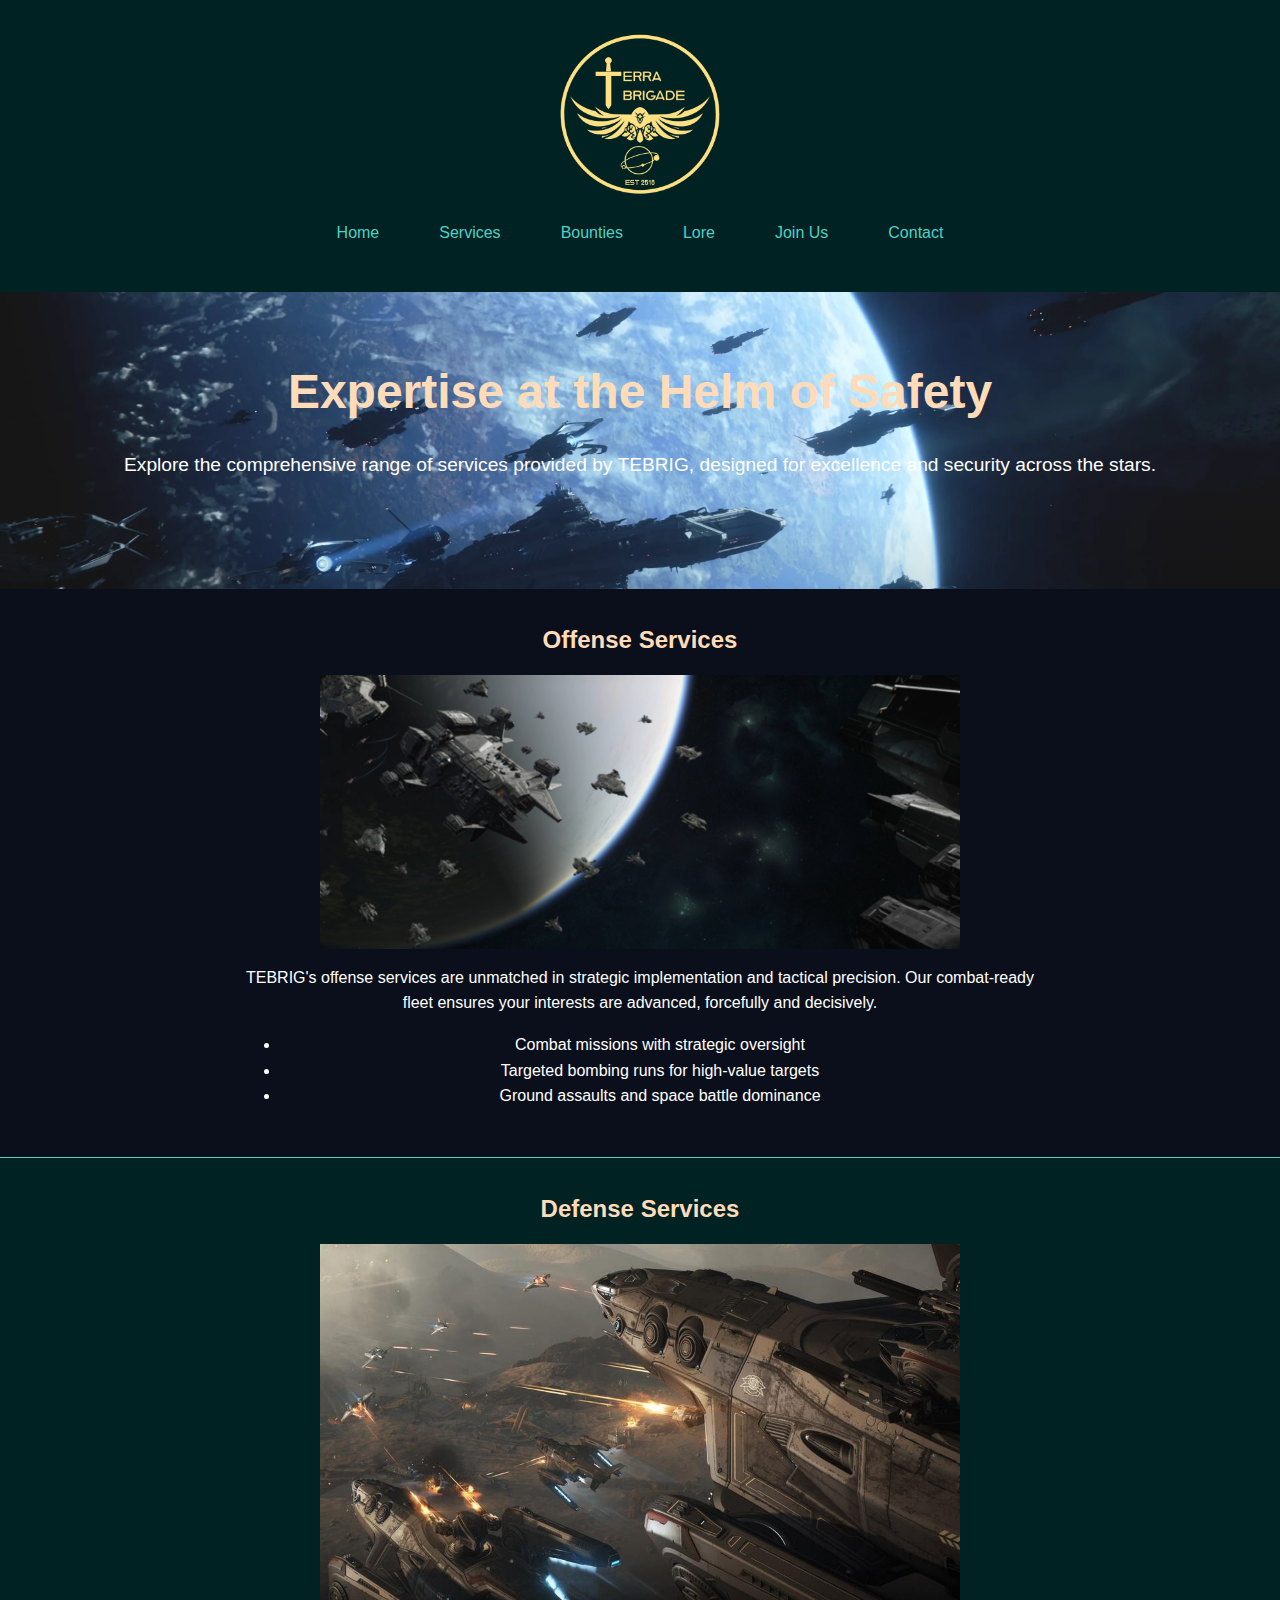
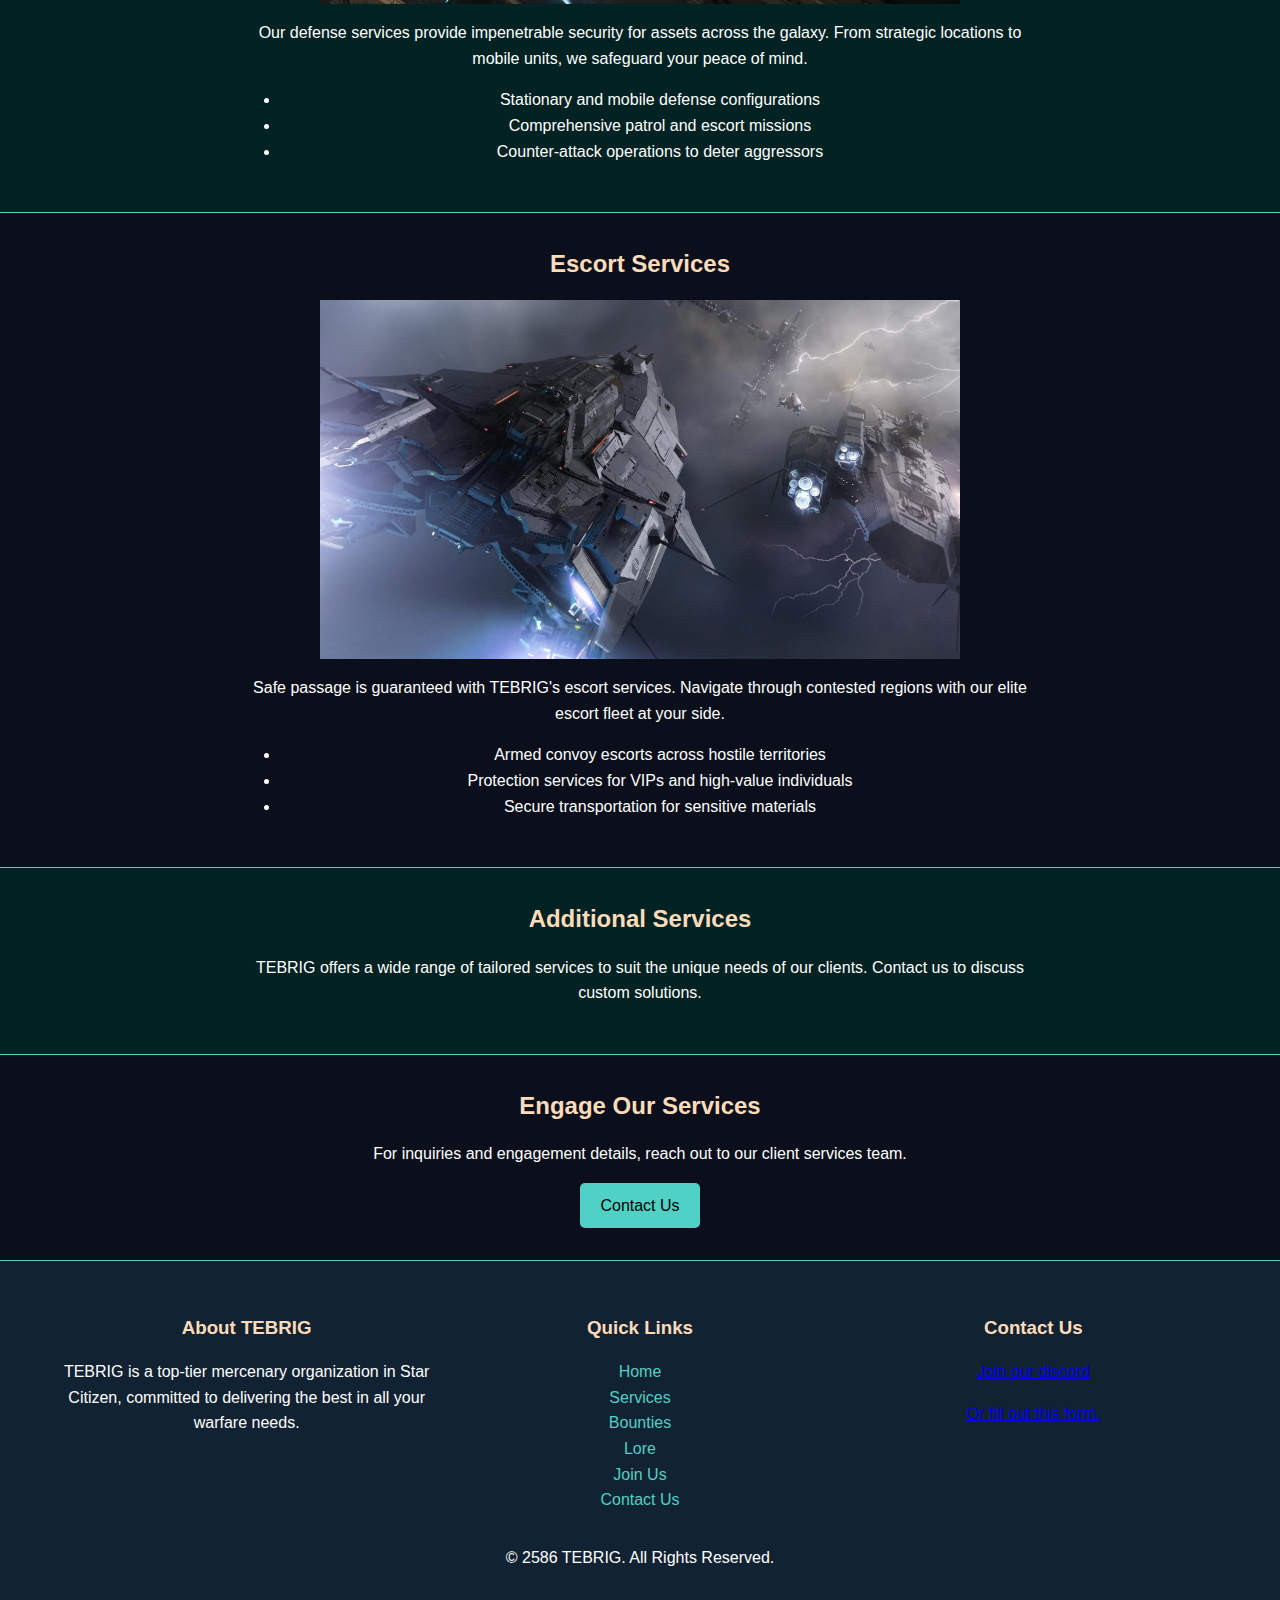
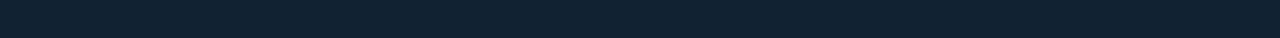
<file: services.html>
<!DOCTYPE html>
<html lang="en">
<head>
    <meta charset="UTF-8">
    <meta name="viewport" content="width=device-width, initial-scale=1.0">
    <title>Services - TEBRIG</title>
    <link rel="stylesheet" href="styles.css">
</head>
<body>
    <!-- Navigation Bar -->
    <nav class="navbar" id="navbar">
        <div class="container">
            <img src="logo.png" alt="TEBRIG Logo" class="navbar-logo">
            <ul class="navbar-nav">
                <li><a href="index.html">Home</a></li>
                <li><a href="services.html" class="active">Services</a></li>
                <li><a href="bounties.html">Bounties</a></li>
                <li><a href="lore.html">Lore</a></li>
                <li><a href="join.html">Join Us</a></li>
                <li><a href="contact.html">Contact</a></li>
            </ul>
        </div>
    </nav>

    <!-- Hero Section -->
    <header class="hero-section">
        <div class="container">
            <h1>Expertise at the Helm of Safety</h1>
            <p>Explore the comprehensive range of services provided by TEBRIG, designed for excellence and security across the stars.</p>
        </div>
    </header>

    <!-- Main Content -->
    <main>
        <!-- Services Overview -->
        <section class="service-section offense">
            <h2>Offense Services</h2>
            <img src="offense.png">
            <p>TEBRIG's offense services are unmatched in strategic implementation and tactical precision. Our combat-ready fleet ensures your interests are advanced, forcefully and decisively.</p>
            <ul>
                <li>Combat missions with strategic oversight</li>
                <li>Targeted bombing runs for high-value targets</li>
                <li>Ground assaults and space battle dominance</li>
            </ul>
        </section>
    
        <!-- Defense Services Section -->
        <section class="service-section defense">
            <h2>Defense Services</h2>
            <img src="defense.jpg">
            <p>Our defense services provide impenetrable security for assets across the galaxy. From strategic locations to mobile units, we safeguard your peace of mind.</p>
            <ul>
                <li>Stationary and mobile defense configurations</li>
                <li>Comprehensive patrol and escort missions</li>
                <li>Counter-attack operations to deter aggressors</li>
            </ul>
        </section>
    
        <!-- Escort Services Section -->
        <section class="service-section escort">
            <h2>Escort Services</h2>
            <img src="escort.jpg">
            <p>Safe passage is guaranteed with TEBRIG's escort services. Navigate through contested regions with our elite escort fleet at your side.</p>
            <ul>
                <li>Armed convoy escorts across hostile territories</li>
                <li>Protection services for VIPs and high-value individuals</li>
                <li>Secure transportation for sensitive materials</li>
            </ul>
        </section>
    
        <!-- Additional Services -->
        <section class="service-section">
            <h2>Additional Services</h2>
            <p>TEBRIG offers a wide range of tailored services to suit the unique needs of our clients. Contact us to discuss custom solutions.</p>
            <!-- List of additional services or a form to inquire about custom services -->
        </section>
    
        <!-- Contact Call-to-Action -->
        <section class="service-section">
            <h2>Engage Our Services</h2>
            <p>For inquiries and engagement details, reach out to our client services team.</p>
            <a href="contact.html" class="btn">Contact Us</a>
        </section>
    

        <!-- Additional Services -->
        <!-- ... Other services like Exploration, Training, etc. -->

    </main>

    <!-- Footer -->
    <footer>
        <div class="container">
            <div class="footer-content">
                <div class="footer-section about">
                    <h3>About TEBRIG</h3>
                    <p>TEBRIG is a top-tier mercenary organization in Star Citizen, committed to delivering the best in all your warfare needs.</p>
                    <!-- Include short about info, links to About page -->
                </div>
                <div class="footer-section links">
                    <h3>Quick Links</h3>
                    <ul>
                        <li><a href="index.html">Home</a></li>
                        <li><a href="services.html">Services</a></li>
                        <li><a href="bounties.html">Bounties</a></li>
                        <li><a href="lore.html">Lore</a></li>
                        <li><a href="join.html">Join Us</a></li>
                        <li><a href="contact.html">Contact Us</a></li>
                    </ul>
                </div>
                <div class="footer-section contact-form">
                    <h3>Contact Us</h3>
                        <a href="https://discord.gg/6sQbgSbQmX">Join our discord</a>
                        <p></p><a href="https://forms.gle/g9K2ZBnANmwD4MAZA">Or fill out this form.</a>
                </div>
            </div>
            <div class="footer-bottom">
                <p>&copy; 2586 TEBRIG. All Rights Reserved.</p>
            </div>
        </div>
        <script src="script.js"></script>
    </footer>
</body>
</html>
</file>
<file: tebrigcss.css>
body {
  font-family: Arial, sans-serif;
  margin: 0;
  padding: 0;
  background-color: #202020;
}
header {
  text-align: center;
  background-color: #101010;
  color: white;
  padding: 10px;
  max-width: auto;
  max-height: 210px
}
.logo {
  position:relative;
  top: -30px;
}
.logo img {
  max-height: 215px;
  max-width: 215px;
  width: auto;
  height: auto;
}
a:link {
  color: white;
  background-color: transparent;
  text-decoration: none;
}
a:visited {
  color: lightgray;
}
a:hover {
  color: gray;
}
h1 {
  font-size: 40px;
  text-align: center;
  margin-bottom: 20px;
  margin: 40px 0;
  color:white
}
h2 {
  font-size: 24px;
  margin-bottom: 20px;
  text-align: center;
  color:white
}
h3 {
  text-align: center;
  color:white;
}
.container {
  display: flex;
  flex-wrap: wrap;
  justify-content: space-between;
  align-items: center;
  max-width: 1210px;
  min-width: 1210px;
  margin: 0 auto;
  padding: 40px;
  text-align: center;
  background-color: #404040;
  box-shadow: 0px 0px 10px #303030;
}
.button {
  background-color: black;
  border: transparent;
  color: darkgray;
  padding: 15px 32px;
  text-align: center;
  text-decoration: none;
  display: inline-block;
  font-size: 16px;
}
.btn:hover {
  background-color: #000000;
  cursor: pointer;
}
.section {
  text-align: center;
  margin-top: 5px;
  margin-bottom: 10px;
  align-items: center;
  align-content: center;
}
p {
  font-size: 16px;
  line-height: 1.5;
  margin-bottom: 20px;
  color: white
}
.ship {
  width: 400px;
  margin: 50px 0;
  align-self: start;
}
.ship img {
  display: block;
  width: 100%;
  height: 200px;
  object-fit: cover;
  border: 1px solid #ddd;
  border-radius: 5px;
  cursor: pointer;
  transition: all 0.3s ease;
}
.ship img:hover {
  transform: scale(1.4);
  box-shadow: 0 0 10px #ddd;
}
.ship h2 {
  margin: 20px 0 10px 0;
  font-size: 24px;
}
.ship p {
  font-size: 16px;
  line-height: 1.4;
  margin: 0;
}
.center {
  display: block;
  margin-left: auto;
  margin-right: auto;
  width: 50%;
}
img {
  display: block;
  margin: 0 auto;
  margin-top: 30px;
  margin-bottom: 30px;
  align-items: center;
  border-radius: 10px;
}
.services-section > div {
  width: 30%;
  text-align: center;
  margin-bottom: 2em;
}
</file>
<file: styles.css>
/* Global Styles and Resets */
*,
*::before,
*::after {
    box-sizing: border-box;
}

body {
    font-family: 'Arial', sans-serif;
    line-height: 1.6;
    margin: 0;
    padding: 0;
    padding-top: 30vh; /* Updated */
    background-color: #0A0F1B;
    color: #FFFFFF;
}

h1, h2, h3, h4, h5, h6 {
    margin-top: 0;
    color: #FEDCBA; /* Contrast color for headings */
}

p {
    margin-bottom: 1rem;
}

.container {
    max-width: 1200px;
    margin: auto;
    padding: 20px;
    text-align: center;
}

.btn {
    display: inline-block;
    background-color: #4FD1C5;
    color: #000;
    padding: 10px 20px;
    cursor: pointer;
    border-radius: 5px;
    text-decoration: none;
    transition: background-color 0.3s ease;
}

.btn:hover {
    background-color: #3C9D9B;
}

/* Navigation Bar */
.navbar {
    background: #022;
    padding: 10px 0;
    position: fixed;
    top: 0;
    left: 0;
    width: 100%;
    z-index: 1000;
    transition: top 0.5s;
    height: auto;
}

.navbar ul {
    list-style: none;
    display: flex;
    justify-content: center;
    padding: 0;
}

.navbar li {
    margin: 0 15px;
}

.navbar a {
    color: #4FD1C5;
    text-decoration: none;
    padding: 7px 15px;
    transition: color 0.3s ease;
}

.navbar a:hover {
    color: #FFF;
}

.navbar-logo {
    max-width: 15%;
    height: auto;
    display: block;
    margin: 0 auto;
}

.navbar.hidden {
    top: -100px; /* Move the navbar out of the viewport */
}

/* Hero Section */
.hero-section {
    background: url('fleet.webp') no-repeat center center/cover;
    color: #fff;
    text-align: center;
    padding: 4rem 0;
}

.hero-section h1 {
    font-size: 3rem;
    margin-bottom: 1rem;
}

.hero-section p {
    font-size: 1.2rem;
    margin-bottom: 1.5rem;
}

/* About Section */
#about {
    padding: 6rem 0; /* Keep the padding as previously adjusted */
    background: #022;
    color: #fff;
    position: relative; /* Keep relative positioning */
    text-align: center; /* Center align the content */
}

#about h2 {
    text-align: center; /* Center align the title */
    margin-bottom: 1.5rem;
    position: relative; /* Keep relative positioning */
    z-index: 1; /* Keep z-index */
}

.about-content {
    display: flex;
    justify-content: center; /* Center align the content */
    flex-wrap: wrap; /* Allow content to wrap */
    gap: 20px;
    position: relative; /* Keep relative positioning */
    z-index: 1; /* Keep z-index */
}

/* Services Preview */
#services-preview {
    padding: 2rem 0;
}

#services-preview h2 {
    text-align: center;
    margin-bottom: 1.5rem;
}

.section {
    padding-top: 20px;
}

.section-container {
    display: flex;
    flex-wrap: wrap;
    gap: 20px; /* Adjust the gap between sections */
    justify-content: center; /* Center-align the flex items */
}

.services-grid {
    display: grid;
    grid-template-columns: repeat(3, 1fr);
    gap: 20px;
}

.service-item {
    background: #123;
    padding: 1rem;
    border-radius: 5px;
    transition: transform 0.3s ease;
}

.service-item:hover {
    transform: translateY(-5px);
}

/* Testimonials Section */
#testimonials {
    background: #0a0f1b;
    color: #fff;
    padding: 2rem 0;
}

#testimonials h2 {
    text-align: center;
    margin-bottom: 1.5rem;
}

.testimonial-grid {
    display: grid;
    grid-template-columns: repeat(3, 1fr);
    gap: 20px;
}

.testimonial-item {
    background: #123;
    padding: 1rem;
    border-radius: 5px;
}

.testimonial-item blockquote {
    font-style: italic;
    margin-bottom: 0.5rem;
}

.testimonial-item cite {
    display: block;
    font-style: normal;
    text-align: right;
}

/* Mission Gallery */
#mission-gallery {
    padding: 2rem 0;
    background: #0a0f1b;
}

#mission-gallery h2 {
    text-align: center;
    margin-bottom: 1.5rem;
}

.gallery-grid {
    display: grid;
    grid-template-columns: repeat(3, 1fr);
    gap: 20px;
    text-align: center;
}

.gallery-item {
    background: #123;
    padding: 1rem;
    border-radius: 5px;
}

.gallery-item img {
    max-width: 100%;
    height: auto;
    border-radius: 5px;
}

/* Join Us CTA */
#join-us {
    background: #022;
    color: #fff;
    text-align: center;
    padding: 2rem 0;
}

#join-us h2 {
    margin-bottom: 1rem;
}

#join-us p {
    margin-bottom: 1.5rem;
}

/* Footer */
footer {
    background: #123;
    color: #fff;
    padding: 2rem 0;
}

.footer-content {
    display: grid;
    grid-template-columns: repeat(3, 1fr);
    gap: 20px;
}

.footer-section h3 {
    margin-bottom: 1rem;
}

.footer-section ul {
    list-style: none;
    padding: 0;
}

.footer-section li a {
    color: #4FD1C5;
    text-decoration: none;
    transition: color 0.3s ease;
}

.footer-section li a:hover {
    color: #FFF;
}

/* Responsive Design */
@media screen and (max-width: 768px) {
    .about-content,
    .services-grid,
    .testimonial-grid,
    .gallery-grid,
    .footer-content {
        grid-template-columns: 1fr;
    }
    
    .container,
    .service-section,
    .testimonial-section,
    .gallery-section,
    .footer-section {
        padding: 0 10px; /* Adjust padding for smaller screens */
    }

    .navbar {
        padding: 8px 0; /* Adjust padding for smaller screens */
        height: auto;
    }

    .navbar ul {
        flex-direction: column;
        align-items: center;
        padding: 0 10px;
    }

    .navbar li {
        margin-bottom: 1rem;
        margin: 5px 0;
    }

    .milestone-timeline,
    .fleet-gallery,
    .community-story {
        flex-direction: column;
        align-items: center;
    }

    .service-item,
    .testimonial-item,
    .gallery-item {
        max-width: calc(100% - 10px); /* Adjust width to prevent overflow */
    }

    .role-options {
        flex-direction: column;
        align-items: center;
    }
    
    .role-option {
        max-width: calc(100% - 10px); /* Allows the box to adjust to the container width */
        margin-bottom: 1rem; /* Adds space between the stacked elements */
    }
    .event {
        /* Make the event take full width minus padding on small screens */
        flex-basis: calc(100% - 20px); 
      }
    
    .event-dot {
        /* Position the dot at the start of the event box */
        left: 10px; /* Adjust as needed */
        transform: translateX(0);
    }
}

/* Animations */
@keyframes fadeIn {
    from {
        opacity: 0;
    }
    to {
        opacity: 1;
    }
}

.fade-in {
    animation: fadeIn 1s ease-in-out;
}

/* Additional Styles */
#choose-role {
    text-align: center;
    padding: 4rem 0;
    background-color: #022;
    color: #fff;
}

#choose-role h2 {
    margin-bottom: 2rem;
}

.role-options {
    display: flex;
    justify-content: center;
    gap: 2rem;
}

.role-option {
    background-color: #123;
    padding: 2rem;
    border-radius: 10px;
    width: 300px;
    box-shadow: 0px 4px 6px rgba(0, 0, 0, 0.1);
    transition: transform 0.3s ease;
}

.role-option:hover {
    transform: translateY(-5px);
}

.role-option h3 {
    margin-bottom: 1rem;
}

.role-option p {
    margin-bottom: 1.5rem;
}

.role-option .btn {
    display: block;
    width: 100%;
    text-align: center;
}

/* Image Styles */
.img-container {
    display: flex;
    justify-content: center;
}

.img-container img {
    max-width: 100%;
    height: auto;
    display: block;
    margin: 0 auto; /* Centers the image horizontally */
}

.service-section {
    padding: 2rem 0;
    border-bottom: 1px solid #4FD1C5;
    text-align: center;
}

.service-section:nth-child(even) {
    background-color: #022;
}

.service-section h2 {
    color: #FEDCBA;
    text-align: center;
    margin-bottom: 1rem;
}

.service-section p, .service-section ul {
    text-align: center;
    margin: 1rem auto;
    max-width: 800px;
}
.service-section img {
    max-width: 50%;
    height: auto;
    display: block;
    margin: 0 auto; /* Centers the image horizontally */
}
.service-section .btn {
    text-align: center;
}

/* Individual content sections */
.content-section {
    flex: 1; /* Allows sections to grow and take up available space */
    min-width: 300px; /* Minimum width before wrapping */
    margin: 20px;
    padding: 2rem;
    border-radius: 8px;
    color: #fff; /* Ensures text is readable on colored backgrounds */
    text-align: center;
}

.alternate-bg {
    background-color: #123456;
}

.allied {
    background-color: #145216; /* Green box for allied organizations */
}

.enemy {
    background-color: #591712; /* Red box for enemy organizations */
}

.bounties {
    background-color: #120d3b; /* Blue box for bounty listings */
}

.logs {
    background-color: #262d0b; /* Orange box for battle logs */
}

#timeline-container {
    position: relative;
    width: 100%;
    padding: 20px;
}

.timeline {
    position: relative;
    border-top: 2px solid #000000;
    display: flex;
    justify-content: space-around;
}

.event {
    position: relative;
    padding: 10px;
    cursor: pointer;
}

.event-dot {
    position: absolute;
    top: -5px;
    left: 50%;
    width: 10px;
    height: 10px;
    background-color: #000000;
    border-radius: 50%;
    transform: translateX(-50%);
}

.event-year {
    margin-top: 20px;
    text-align: center;
}

.event-details {
    display: none;
    background-color: #505620;
    border-radius: 5px;
    padding: 10px;
    margin-top: 30px;
    text-align: center;
    position: absolute;
    left: 50%;
    transform: translateX(-50%);
    width: 200px;
}

.mission-container h2 {
    text-align: center;
}
</file>
